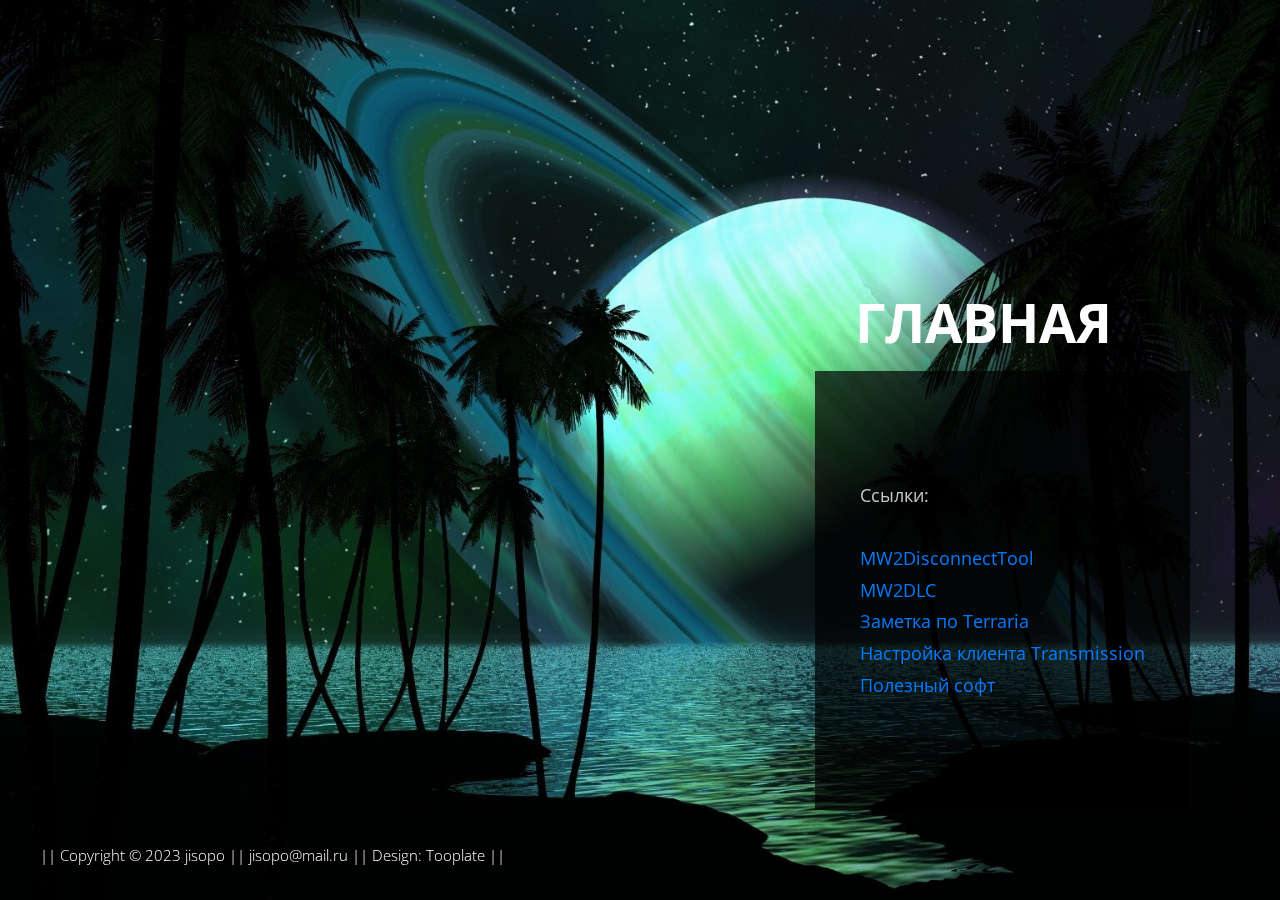
<file: index.html>
<!DOCTYPE html>
<html lang="en">
  <head>
    <meta charset="utf-8" />
    <meta name="viewport" content="width=device-width, initial-scale=1" />

    <title>jisopo.github.io</title>
    <!--
Template 2109 The Card
http://www.tooplate.com/view/2109-the-card
-->
    <!-- load CSS -->
    <link
      rel="stylesheet"
      href="https://fonts.googleapis.com/css?family=Open+Sans:300,400,600"
    />
    <!-- Google web font "Open Sans" -->
    <link rel="stylesheet" href="css/bootstrap.min.css" />
    <!-- https://getbootstrap.com/ -->
    <link rel="stylesheet" href="slick/slick.css" />
    <link rel="stylesheet" href="slick/slick-theme.css" />
    <link rel="stylesheet" href="css/magnific-popup.css" />
    <link rel="stylesheet" href="css/tooplate-style.css" />
    <!-- Templatemo style -->
  </head>

  <body>
    <!-- Loader -->
    <div id="loader-wrapper">
      <div id="loader"></div>
      <div class="loader-section section-left"></div>
      <div class="loader-section section-right"></div>
    </div>

    <div class="tm-main-container">
      <div class="tm-top-container">
        <!-- Menu -->
        <!-- <nav id="tmNav" class="tm-nav">
          <a class="tm-navbar-menu" href="#">Menu</a>
          <ul class="tm-nav-links">
            <li class="tm-nav-item active">
              <a href="#" data-linkid="0" data-align="right" class="tm-nav-link">Intro</a>
            </li>
            <li class="tm-nav-item">
              <a href="#" data-linkid="1" data-align="right" class="tm-nav-link">About</a>
            </li>
            <li class="tm-nav-item">
              <a
                href="#"
                data-linkid="2"
                data-align="middle"
                class="tm-nav-link">Work</a>
            </li>
            <li class="tm-nav-item">
              <a href="#" data-linkid="3" data-align="left" class="tm-nav-link">Contact</a>
            </li>
            <li class="tm-nav-item">
              <a
                rel="nofollow" href="https://fb.com/tooplate"
                class="tm-nav-link external">External</a>
            </li>
          </ul>
        </nav> -->

        <!-- Site header -->
        <header class="tm-site-header-box">
          <!--<h1 class="tm-site-title">The Card</h1>
          <p class="mb-0 tm-site-subtitle">Free HTML Template for you</p>-->
        </header>
      </div>
      <!-- tm-top-container -->

      <div class="container-fluid">
        <div class="row">
          <div class="col-md-12">
            <!-- Site content -->
            <div class="tm-content">
              <!-- Section 0 Introduction -->
              <section class="tm-section tm-section-0">
                <h2 class="tm-section-title mb-3 font-weight-bold">
                  Главная
                </h2>
                <div class="tm-textbox tm-bg-dark">
                  <br><br>
                  Ссылки: <br><br>
                  <a href="https://jisopo.github.io/MW2DisconnectTool">MW2DisconnectTool</a><br>
                  <a href="https://jisopo.github.io/MW2DLC">MW2DLC</a><br>
                  <a href="https://jisopo.github.io/Terraria">Заметка по Terraria</a><br>
                  <a href="https://jisopo.github.io/Transmission">Настройка клиента Transmission</a><br>
                  <a href="https://jisopo.github.io/Redist">Полезный софт</a><br>
                  <br><br>
                </div>
              </section>

              <!-- Section 1 About Me -->
              <section class="tm-section tm-section-1">
                <div class="tm-textbox tm-textbox-2 tm-bg-dark">
                  <h2 class="tm-text-blue mb-4">About Me</h2>
                  <p class="mb-4">
                    You are allowed to modify and use this HTML template for
                    your personal or business websites.
                  </p>
                  <p class="mb-4">
                    You are NOT allowed to re-distribute this template file on
                    your site for any reason. Thank you.
                  </p>
                  <a
                    href="#"
                    id="tm_work_link"
                    data-linkid="2"
                    class="tm-link m-0"
                    >Next</a
                  >
                </div>
              </section>

              <!-- Section 2 Work (Gallery) -->
              <section class="tm-section tm-section-2 mx-auto">
                <div class="grid tm-gallery">
                  <figure class="effect-goliath tm-gallery-item">
                    <img src="img/01.jpg" alt="Image 1" class="" />
                    <figcaption>
                      <h2>
                        Thoughtful
                        <span>Goliath</span>
                      </h2>
                      <p>When Goliath comes out, you should run.</p>
                      <a href="img/01.jpg">View more</a>
                    </figcaption>
                  </figure>
                  <figure class="effect-goliath tm-gallery-item">
                    <img src="img/02.jpg" alt="Pretty Girl" class="" />
                    <figcaption>
                      <h2>
                        Pretty Girl
                        <span>Picture</span>
                      </h2>
                      <p>Vivamus feugiat, neque sed.</p>
                      <a href="img/02.jpg">View more</a>
                    </figcaption>
                  </figure>
                  <figure class="effect-goliath tm-gallery-item">
                    <img src="img/03.jpg" alt="Red Flowers" class="" />
                    <figcaption>
                      <h2>
                        A bunch of
                        <span>Red Flower</span>
                      </h2>
                      <p>Integer pellentesque nisi iaculis sapien.</p>
                      <a href="img/03.jpg">View more</a>
                    </figcaption>
                  </figure>
                  <figure class="effect-goliath tm-gallery-item">
                    <img src="img/04.jpg" alt="Stairs" class="" />
                    <figcaption>
                      <h2>
                        Thoughtful
                        <span>Goliath</span>
                      </h2>
                      <p>When Goliath comes out, you should run.</p>
                      <a href="img/04.jpg">View more</a>
                    </figcaption>
                  </figure>
                  <figure class="effect-goliath tm-gallery-item">
                    <img src="img/05.jpg" alt="Image 5" class="" />
                    <figcaption>
                      <h2>
                        Thoughtful
                        <span>Goliath</span>
                      </h2>
                      <p>When Goliath comes out, you should run.</p>
                      <a href="img/05.jpg">View more</a>
                    </figcaption>
                  </figure>
                  <figure class="effect-goliath tm-gallery-item">
                    <img src="img/06.jpg" alt="Image 6" class="" />
                    <figcaption>
                      <h2>
                        Thoughtful
                        <span>Goliath</span>
                      </h2>
                      <p>When Goliath comes out, you should run.</p>
                      <a href="img/06.jpg">View more</a>
                    </figcaption>
                  </figure>
                  <figure class="effect-goliath tm-gallery-item">
                    <img src="img/07.jpg" alt="Image 7" class="" />
                    <figcaption>
                      <h2>
                        Thoughtful
                        <span>Goliath</span>
                      </h2>
                      <p>When Goliath comes out, you should run.</p>
                      <a href="img/07.jpg">View more</a>
                    </figcaption>
                  </figure>
                  <figure class="effect-goliath tm-gallery-item">
                    <img src="img/08.jpg" alt="Image 8" class="" />
                    <figcaption>
                      <h2>
                        Thoughtful
                        <span>Goliath</span>
                      </h2>
                      <p>When Goliath comes out, you should run.</p>
                      <a href="img/08.jpg">View more</a>
                    </figcaption>
                  </figure>
                  <figure class="effect-goliath tm-gallery-item">
                    <img src="img/09.jpg" alt="Image 9" class="" />
                    <figcaption>
                      <h2>
                        Thoughtful
                        <span>Goliath</span>
                      </h2>
                      <p>When Goliath comes out, you should run.</p>
                      <a href="img/09.jpg">View more</a>
                    </figcaption>
                  </figure>
                  <figure class="effect-goliath tm-gallery-item">
                    <img src="img/10.jpg" alt="Image 10" class="" />
                    <figcaption>
                      <h2>
                        Thoughtful
                        <span>Goliath</span>
                      </h2>
                      <p>When Goliath comes out, you should run.</p>
                      <a href="img/10.jpg">View more</a>
                    </figcaption>
                  </figure>
                  <figure class="effect-goliath tm-gallery-item">
                    <img src="img/11.jpg" alt="Image 11" class="" />
                    <figcaption>
                      <h2>
                        Thoughtful
                        <span>Goliath</span>
                      </h2>
                      <p>When Goliath comes out, you should run.</p>
                      <a href="img/11.jpg">View more</a>
                    </figcaption>
                  </figure>
                  <figure class="effect-goliath tm-gallery-item">
                    <img src="img/12.jpg" alt="Image 12" class="" />
                    <figcaption>
                      <h2>
                        Thoughtful
                        <span>Goliath</span>
                      </h2>
                      <p>When Goliath comes out, you should run.</p>
                      <a href="img/12.jpg">View more</a>
                    </figcaption>
                  </figure>
                </div>
              </section>

              <!-- Section 3 Contact -->
              <section class="tm-section tm-section-3 tm-section-left">
                <form action="" class="tm-contact-form" method="post">
                  <div class="form-group mb-4">
                    <input
                      type="text"
                      id="contact_name"
                      name="contact_name"
                      class="form-control"
                      placeholder="Name"
                      required
                    />
                  </div>
                  <div class="form-group mb-4">
                    <input
                      type="email"
                      id="contact_email"
                      name="contact_email"
                      class="form-control"
                      placeholder="Email"
                      required
                    />
                  </div>
                  <div class="form-group mb-4">
                    <textarea
                      rows="4"
                      id="contact_message"
                      name="contact_message"
                      class="form-control"
                      placeholder="Message"
                      required
                    ></textarea>
                  </div>
                  <div class="form-group mb-0">
                    <button type="submit" class="btn tm-send-btn tm-fl-right">
                      Send
                    </button>
                  </div>
                </form>
              </section>
            </div>
          </div>
        </div>
      </div>

      <div class="tm-bottom-container">
        <!-- Barcode -->
        <!-- <div class="tm-barcode-box">
          <img src="img/bar-code.jpg" alt="Bar code" />
        </div> -->

        <!-- Footer -->
        <footer>
          || Copyright &copy; 2023 jisopo || jisopo@mail.ru || 
                  
        	Design: <a rel="nofollow" href="https://fb.com/tooplate">Tooplate</a> || 
        
        </footer>
      </div>
    </div>

    <script src="js/jquery-1.11.0.min.js"></script>
    <script src="js/background.cycle.js"></script>
    <script src="slick/slick.min.js"></script>
    <script src="js/jquery.magnific-popup.min.js"></script>
    <script>
      let slickInitDone = false;
      let previousImageId = 0,
        currentImageId = 0;
      let pageAlign = "right";
      let bgCycle;
      let links;
      let eachNavLink;

      window.onload = function() {
        $("body").addClass("loaded");
      };

      function navLinkClick(e) {
        if ($(e.target).hasClass("external")) {
          return;
        }

        e.preventDefault();

        if ($(e.target).data("align")) {
          pageAlign = $(e.target).data("align");
        }

        // Change bg image
        previousImageId = currentImageId;
        currentImageId = $(e.target).data("linkid");
        bgCycle.cycleToNextImage(previousImageId, currentImageId);

        // Change menu item highlight
        $(`.tm-nav-item:eq(${previousImageId})`).removeClass("active");
        $(`.tm-nav-item:eq(${currentImageId})`).addClass("active");

        // Change page content
        $(`.tm-section-${previousImageId}`).fadeOut(function(e) {
          $(`.tm-section-${currentImageId}`).fadeIn();
          // Gallery
          if (currentImageId === 2) {
            setupSlider();
          }
        });

        adjustFooter();
      }

      $(document).ready(function() {
        // Set first page
        $(".tm-section").fadeOut(0);
        $(".tm-section-0").fadeIn();

        // Set Background images
        // https://www.jqueryscript.net/slideshow/Simple-jQuery-Background-Image-Slideshow-with-Fade-Transitions-Background-Cycle.html
        bgCycle = $("body").backgroundCycle({
          imageUrls: [
            "img/space-saturn_1920x1080.jpg"
          ],
          fadeSpeed: 2000,
          duration: -1,
          backgroundSize: SCALING_MODE_COVER
        });

        eachNavLink = $(".tm-nav-link");
        links = $(".tm-nav-links");

        // "Menu" open/close
        if (links.hasClass("open")) {
          links.fadeIn(0);
        } else {
          links.fadeOut(0);
        }

        $("#tm_about_link").on("click", navLinkClick);
        $("#tm_work_link").on("click", navLinkClick);

        // Each menu item click
        eachNavLink.on("click", navLinkClick);

        $(".tm-navbar-menu").click(function(e) {
          if (links.hasClass("open")) {
            links.fadeOut();
          } else {
            links.fadeIn();
          }

          links.toggleClass("open");
        });

        // window resize
        $(window).resize(function() {
          // If current page is Gallery page, set it up
          if (currentImageId === 2) {
            setupSlider();
          }

          // Adjust footer
          adjustFooter();
        });

        adjustFooter();
      }); // DOM is ready

      function adjustFooter() {
        const windowHeight = $(window).height();
        const topHeight = $(".tm-top-container").height();
        const middleHeight = $(".tm-content").height();
        let contentHeight = topHeight + middleHeight;

        if (pageAlign === "left") {
          contentHeight += $(".tm-bottom-container").height();
        }

        if (contentHeight > windowHeight) {
          $(".tm-bottom-container").addClass("tm-static");
        } else {
          $(".tm-bottom-container").removeClass("tm-static");
        }
      }

      function setupSlider() {
        let slidesToShow = 4;
        let slidesToScroll = 2;
        let windowWidth = $(window).width();

        if (windowWidth < 480) {
          slidesToShow = 1;
          slidesToScroll = 1;
        } else if (windowWidth < 768) {
          slidesToShow = 2;
          slidesToScroll = 1;
        } else if (windowWidth < 992) {
          slidesToShow = 3;
          slidesToScroll = 2;
        }

        if (slickInitDone) {
          $(".tm-gallery").slick("unslick");
        }

        slickInitDone = true;

        $(".tm-gallery").slick({
          dots: true,
          customPaging: function(slider, i) {
            var thumb = $(slider.$slides[i]).data();
            return `<a>${i + 1}</a>`;
          },
          infinite: true,
          prevArrow: false,
          nextArrow: false,
          slidesToShow: slidesToShow,
          slidesToScroll: slidesToScroll
        });

        // Open big image when a gallery image is clicked.
        $(".slick-list").magnificPopup({
          delegate: "a",
          type: "image",
          gallery: {
            enabled: true
          }
        });
      }
    </script>
  </body>
</html>
</file>
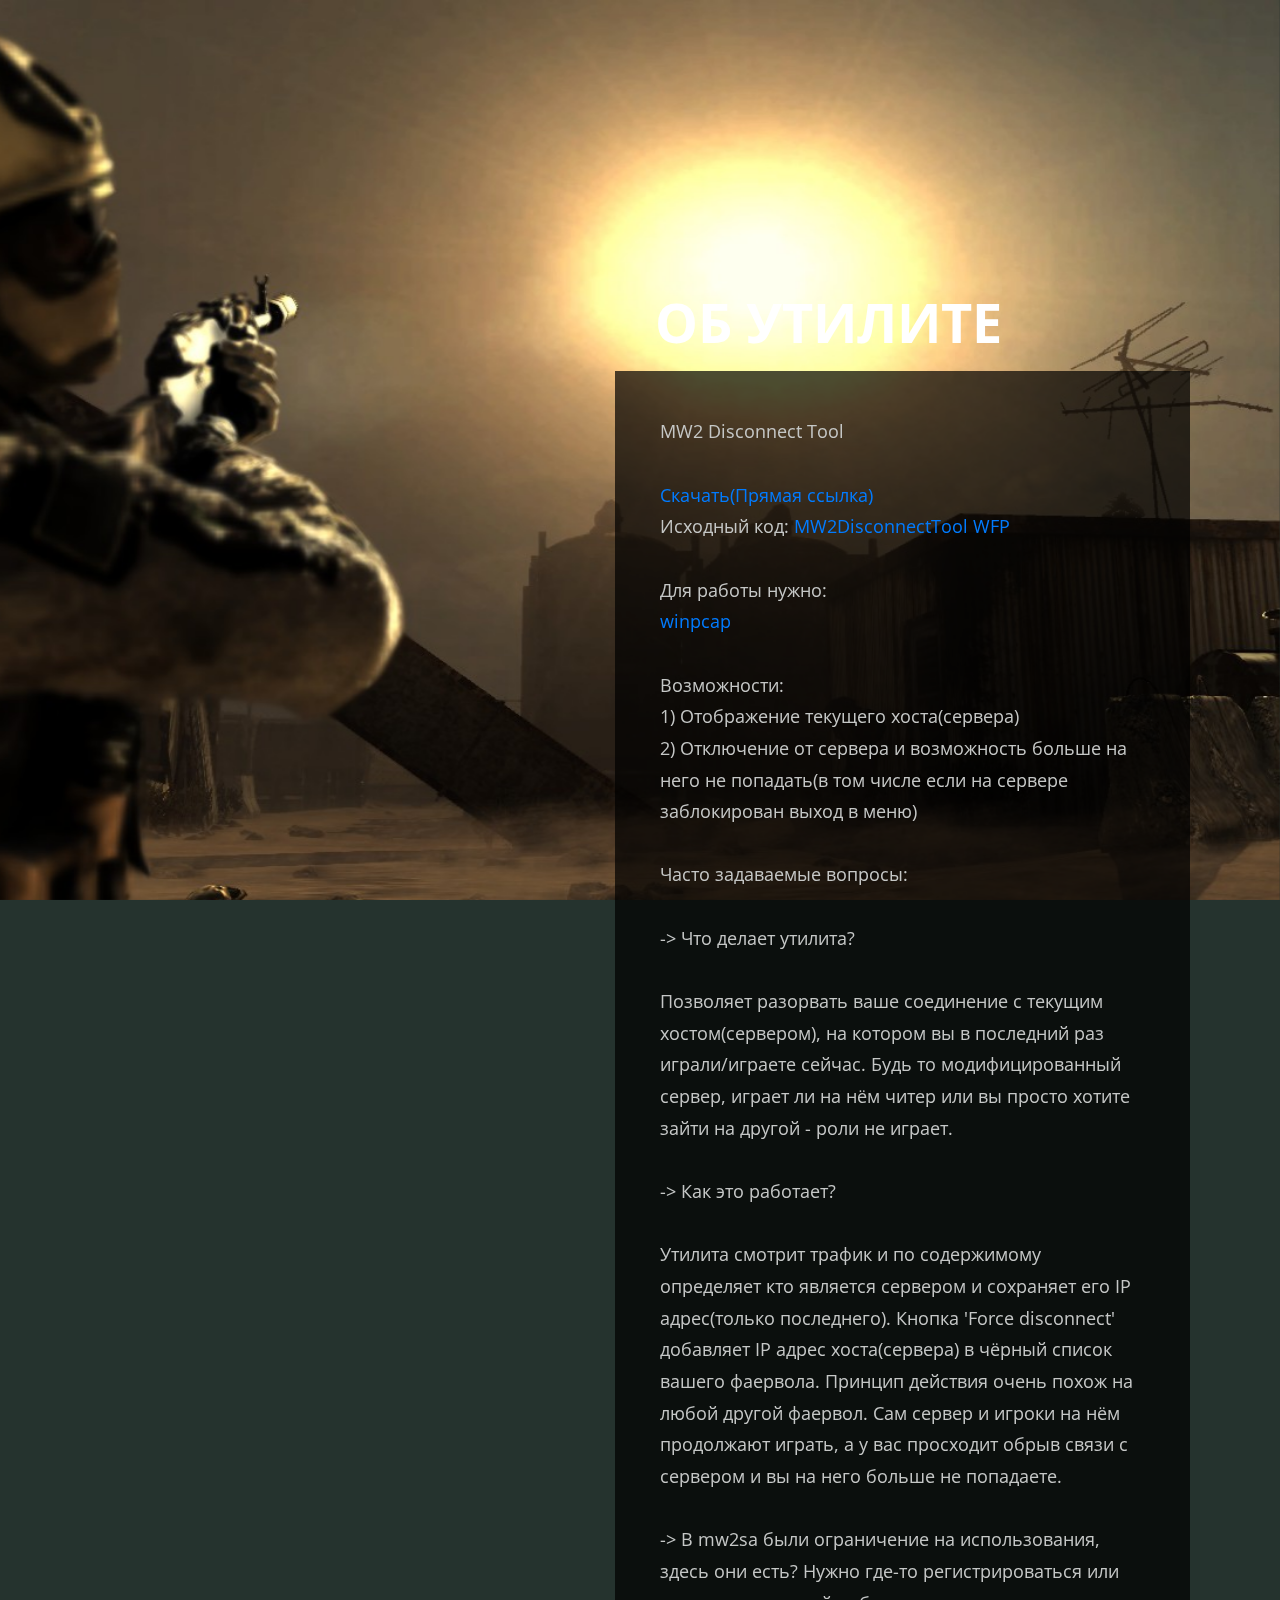
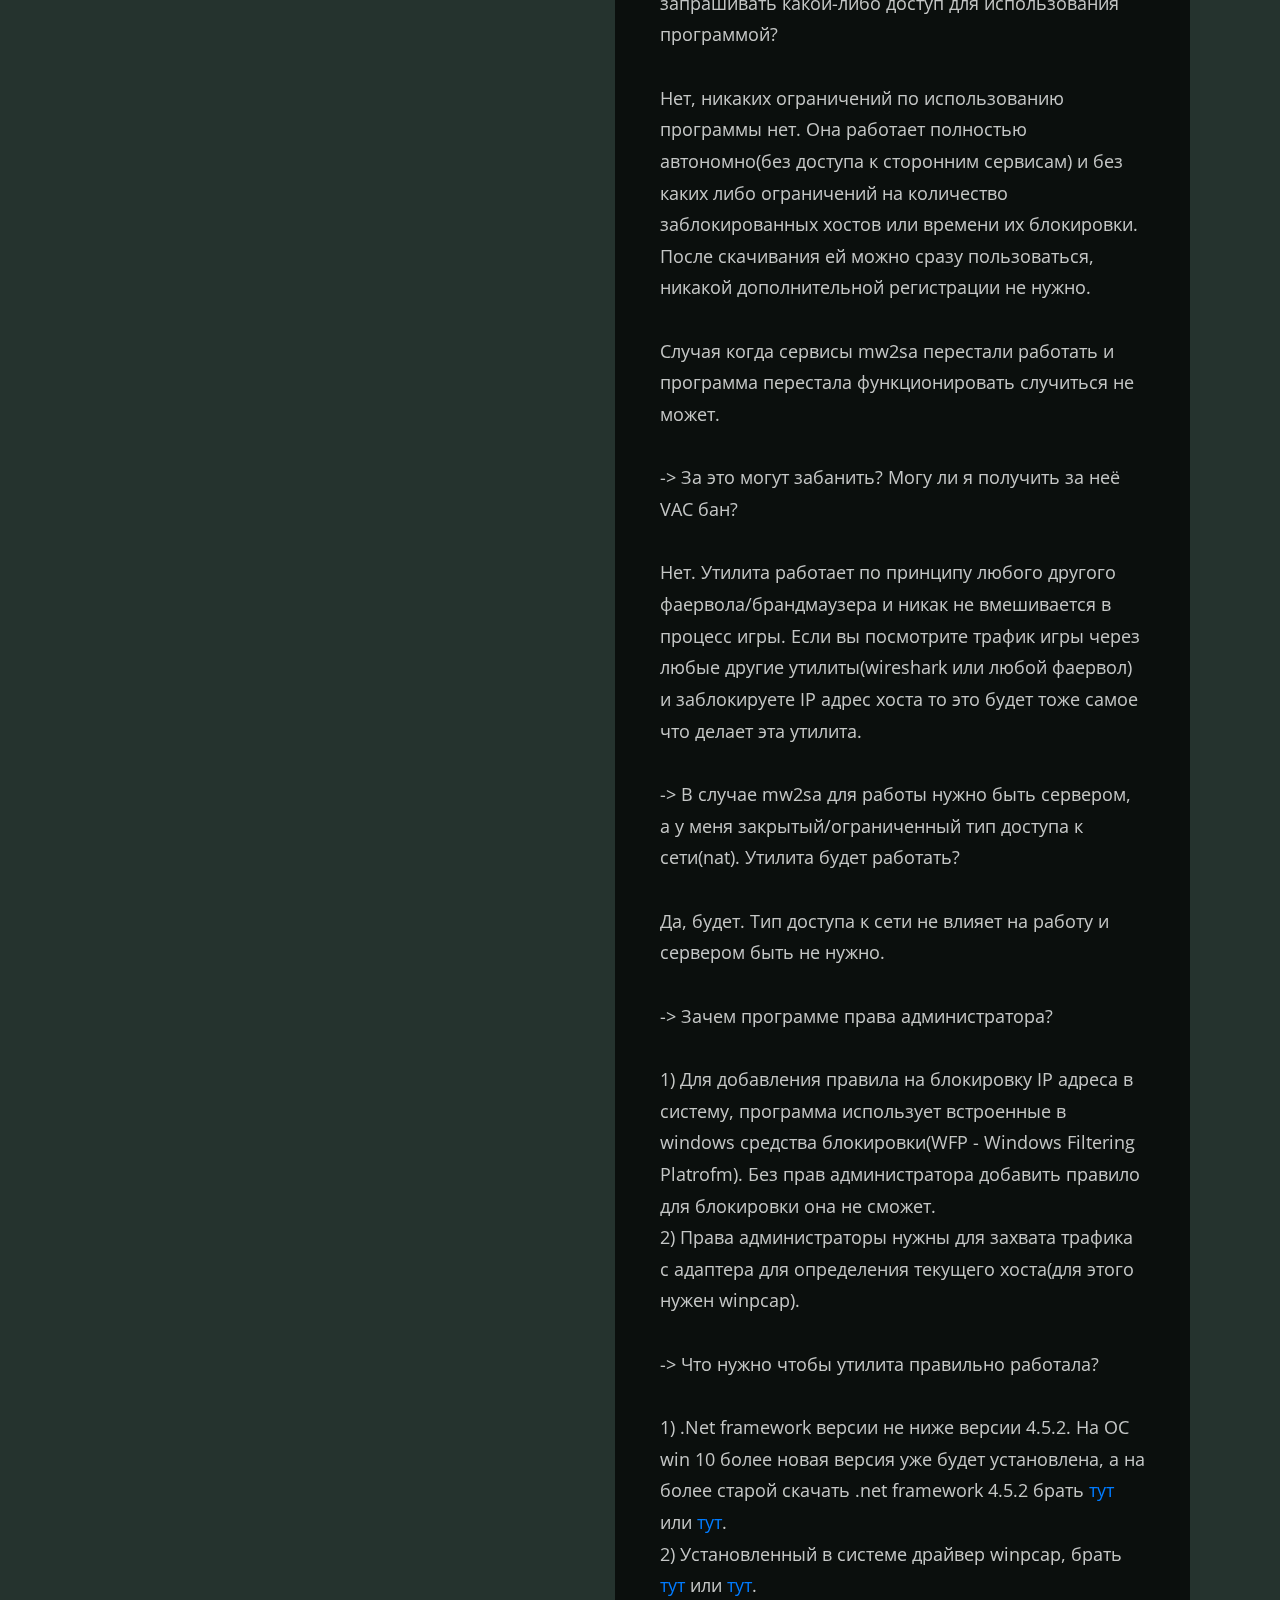
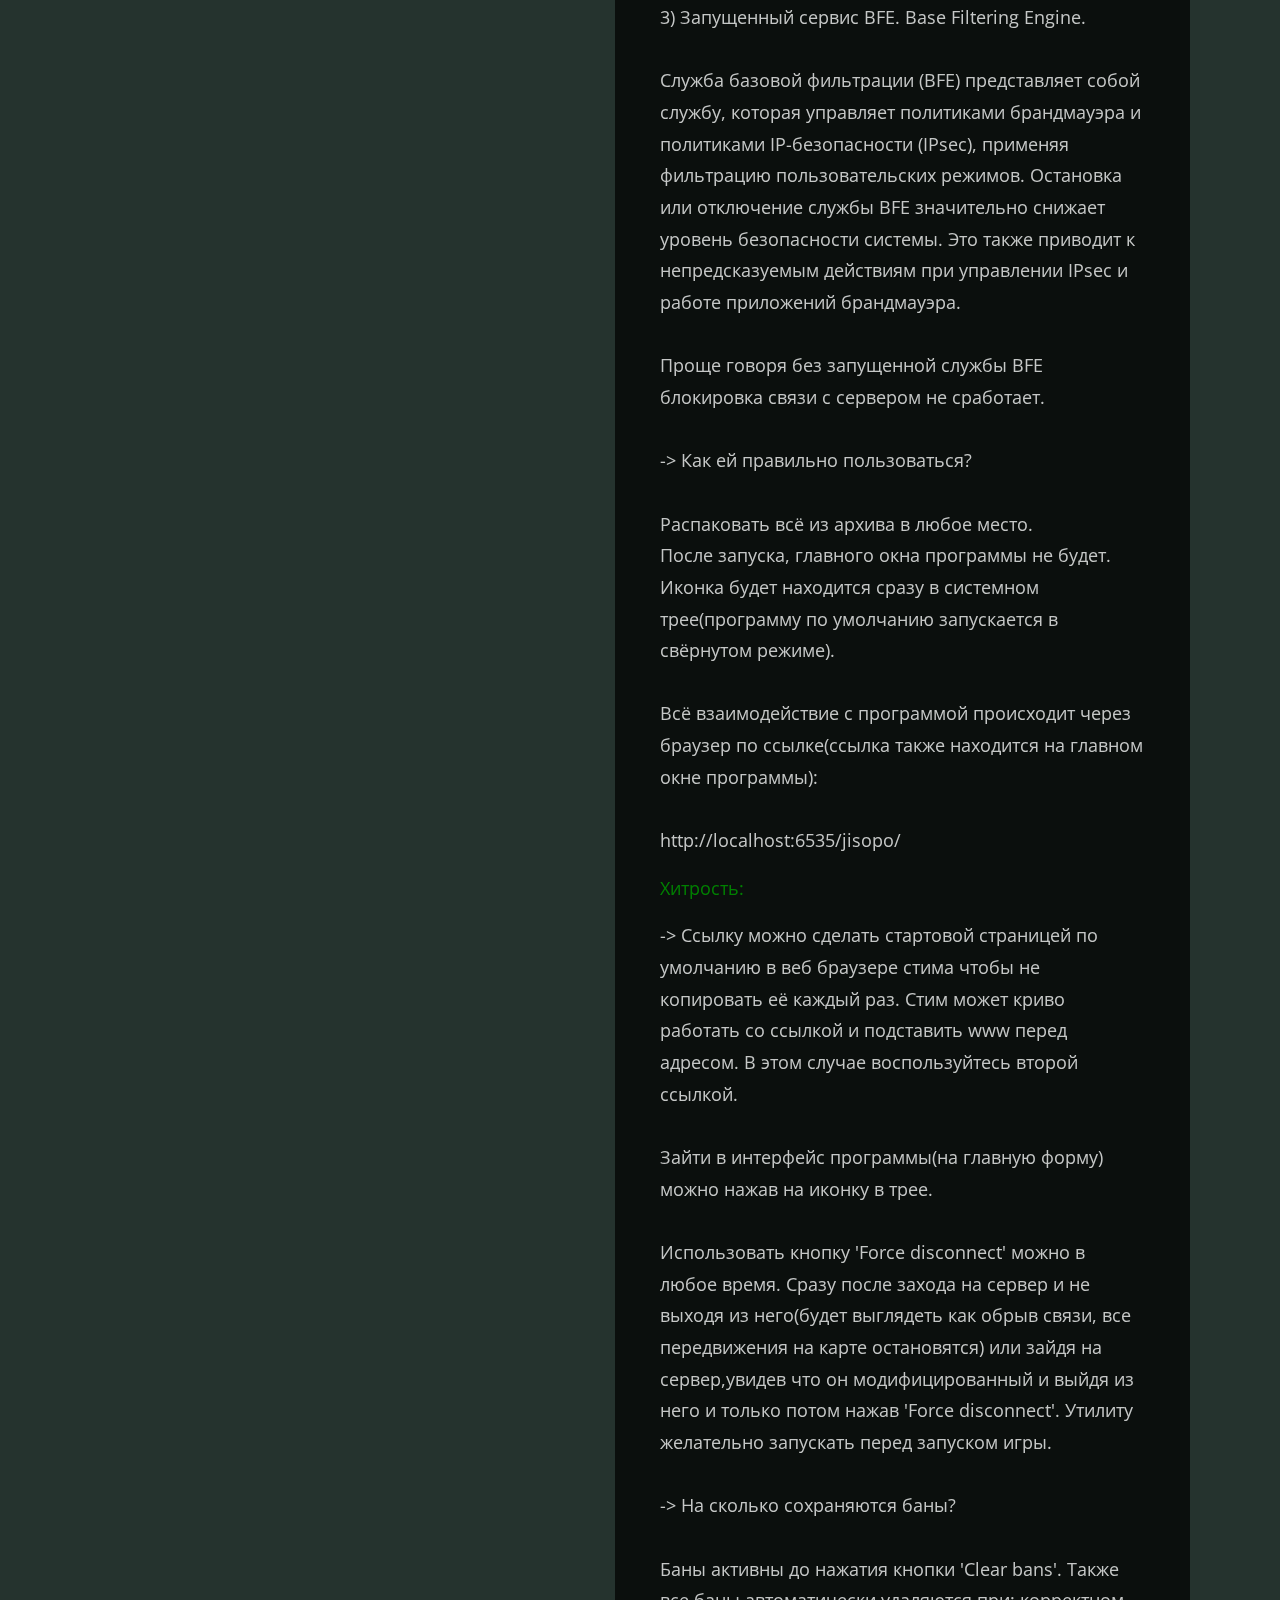
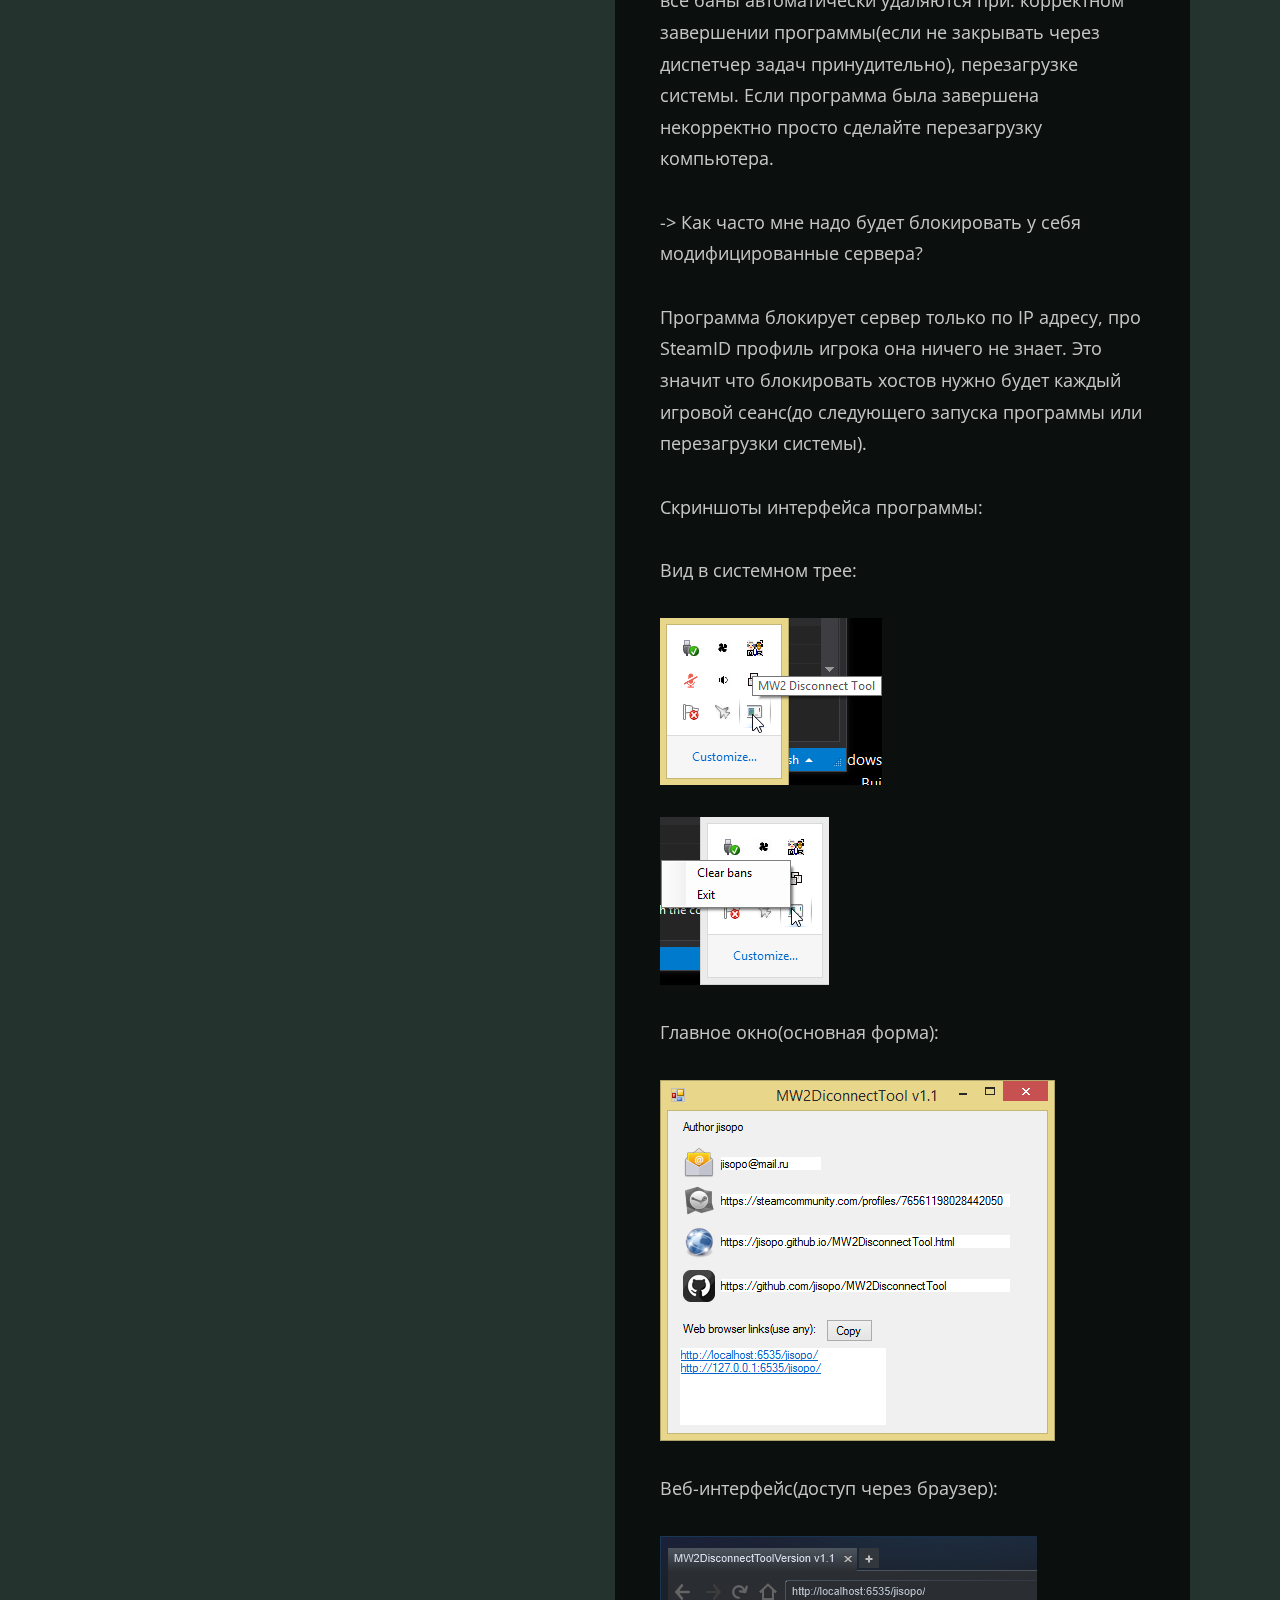
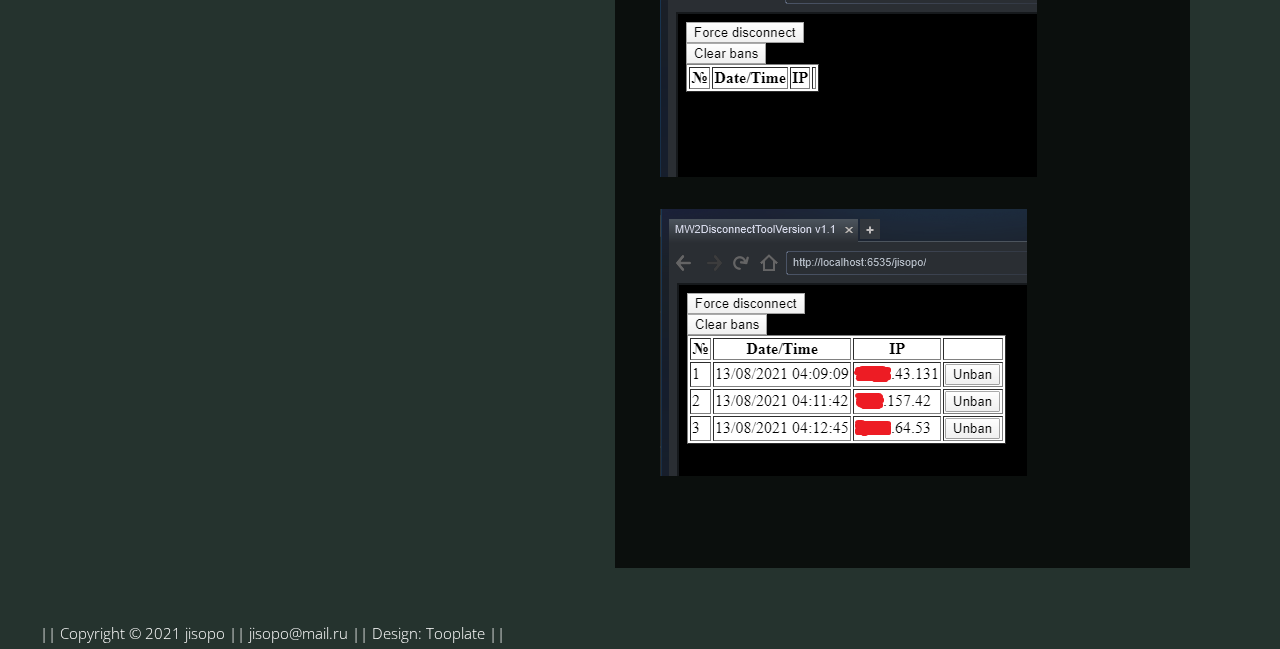
<file: MW2DisconnectTool.html>
<!DOCTYPE html>
<html lang="en">
  <head>
    <meta charset="utf-8" />
    <meta name="viewport" content="width=device-width, initial-scale=1" />

    <title>MW2DisconnectTool about</title>
    <!--
Template 2109 The Card
http://www.tooplate.com/view/2109-the-card
-->
    <!-- load CSS -->
    <link
      rel="stylesheet"
      href="https://fonts.googleapis.com/css?family=Open+Sans:300,400,600"
    />
    <!-- Google web font "Open Sans" -->
    <link rel="stylesheet" href="css/bootstrap.min.css" />
    <!-- https://getbootstrap.com/ -->
    <link rel="stylesheet" href="slick/slick.css" />
    <link rel="stylesheet" href="slick/slick-theme.css" />
    <link rel="stylesheet" href="css/magnific-popup.css" />
    <link rel="stylesheet" href="css/tooplate-style.css" />
    <!-- Templatemo style -->
  </head>

  <body>
    <!-- Loader -->
    <div id="loader-wrapper">
      <div id="loader"></div>
      <div class="loader-section section-left"></div>
      <div class="loader-section section-right"></div>
    </div>

    <div class="tm-main-container">
      <div class="tm-top-container">
        <!-- Menu -->
        <nav id="tmNav" class="tm-nav">
          <!-- <a class="tm-navbar-menu" href="#">Menu</a> -->
          <ul class="tm-nav-links">
            <li class="tm-nav-item active">
              <a href="#" data-linkid="0" data-align="right" class="tm-nav-link">Intro</a>
            </li>
            <li class="tm-nav-item">
              <a href="#" data-linkid="1" data-align="right" class="tm-nav-link">About</a>
            </li>
            <li class="tm-nav-item">
              <a
                href="#"
                data-linkid="2"
                data-align="middle"
                class="tm-nav-link">Work</a>
            </li>
            <li class="tm-nav-item">
              <a href="#" data-linkid="3" data-align="left" class="tm-nav-link">Contact</a>
            </li>
            <li class="tm-nav-item">
              <a
                rel="nofollow" href="https://fb.com/tooplate"
                class="tm-nav-link external">External</a>
            </li>
          </ul>
        </nav>

        <!-- Site header -->
        <header class="tm-site-header-box">
          <!--<h1 class="tm-site-title">The Card</h1>
          <p class="mb-0 tm-site-subtitle">Free HTML Template for you</p>-->
        </header>
      </div>
      <!-- tm-top-container -->

      <div class="container-fluid">
        <div class="row">
          <div class="col-md-12">
            <!-- Site content -->
            <div class="tm-content">
              <!-- Section 0 Introduction -->
              <section class="tm-section tm-section-0">
                <h2 class="tm-section-title mb-3 font-weight-bold">
                Об утилите
                </h2>
                <div class="tm-textbox tm-bg-dark">
                  <p>
                    MW2 Disconnect Tool
                    <br><br>
                    <a href="https://github.com/jisopo/MW2DisconnectTool/releases">Скачать</a><a href="https://github.com/jisopo/MW2DisconnectTool/releases/download/1.11/MW2DisconnectTool_v1.11.zip">(Прямая ссылка)</a>
                    <br>Исходный код: <a href="https://github.com/jisopo/MW2DisconnectTool">MW2DisconnectTool</a> <a href="https://github.com/jisopo/WFP">WFP</a>
                    <br><br>
                    Для работы нужно: 
                    <br>
                    <a href="https://jisopo.github.io/WinPcap_4_1_3.exe">winpcap</a>
                    <br><br>
                    Возможности:
                    <br>
                    1) Отображение текущего хоста(сервера)
                    <br>
                    2) Отключение от сервера и возможность больше на него не попадать(в том числе если на сервере заблокирован выход в меню)
                    <br><br>
                    Часто задаваемые вопросы:
                    <br><br>
                    -> Что делает утилита?
                    <br><br>
                    Позволяет разорвать ваше соединение с текущим хостом(сервером), на котором вы в последний раз играли/играете сейчас. Будь то модифицированный сервер, играет ли на нём читер или вы просто хотите зайти на другой - роли не играет.
                    <br><br>
                    -> Как это работает?
                    <br><br>
                    Утилита смотрит трафик и по содержимому определяет кто является сервером и сохраняет его IP адрес(только последнего). Кнопка 'Force disconnect' добавляет IP адрес хоста(сервера) в чёрный список вашего фаервола. Принцип действия очень похож на любой другой фаервол. Сам сервер и игроки на нём продолжают играть, а у вас просходит обрыв связи с сервером и вы на него больше не попадаете.
                    <br><br>
                    -> В mw2sa были ограничение на использования, здесь они есть? Нужно где-то регистрироваться или запрашивать какой-либо доступ для использования программой?
                    <br><br>
                    Нет, никаких ограничений по использованию программы нет. Она работает полностью автономно(без доступа к сторонним сервисам) и без каких либо ограничений на количество заблокированных хостов или времени их блокировки. После скачивания ей можно сразу пользоваться, никакой дополнительной регистрации не нужно.
                    <br><br>
                    Случая когда сервисы mw2sa перестали работать и программа перестала функционировать случиться не может.
                    <br><br>
                    -> За это могут забанить? Могу ли я получить за неё VAC бан?
                    <br><br>
                    Нет. Утилита работает по принципу любого другого фаервола/брандмаузера и никак не вмешивается в процесс игры. Если вы посмотрите трафик игры через любые другие утилиты(wireshark или любой фаервол) и заблокируете IP адрес хоста то это будет тоже самое что делает эта утилита.
                    <br><br>
                    -> В случае mw2sa для работы нужно быть сервером, а у меня закрытый/ограниченный тип доступа к сети(nat). Утилита будет работать?
                    <br><br>
                    Да, будет. Тип доступа к сети не влияет на работу и сервером быть не нужно.
                    <br><br>
                    -> Зачем программе права администратора?
                    <br><br>
                    1) Для добавления правила на блокировку IP адреса в систему, программа использует встроенные в windows средства блокировки(WFP - Windows Filtering Platrofm). Без прав администратора добавить правило для блокировки она не сможет.
                    <br>
                    2) Права администраторы нужны для захвата трафика с адаптера для определения текущего хоста(для этого нужен winpcap).
                    <br><br>
                    -> Что нужно чтобы утилита правильно работала?
                    <br><br>
                    1) .Net framework версии не ниже версии 4.5.2. На ОС win 10 более новая версия уже будет установлена, а на более старой скачать .net framework 4.5.2 брать <a href="https://www.microsoft.com/en-us/download/details.aspx?id=42642">тут</a> или <a href="https://jisopo.github.io/NDP452-KB2901907-x86-x64-AllOS-ENU.exe">тут</a>.
                    <br>
                    2) Установленный в системе драйвер winpcap, брать <a href="https://www.winpcap.org/install/bin/WinPcap_4_1_3.exe">тут</a> или <a href="https://jisopo.github.io/WinPcap_4_1_3.exe">тут</a>.
                    <br>
                    3) Запущенный сервис BFE. Base Filtering Engine.
                    <br><br>
                    Служба базовой фильтрации (BFE) представляет собой службу, которая управляет политиками брандмауэра и политиками IP-безопасности (IPsec), применяя фильтрацию пользовательских режимов. Остановка или отключение службы BFE значительно снижает уровень безопасности системы. Это также приводит к непредсказуемым действиям при управлении IPsec и работе приложений брандмауэра.
                    <br><br>
                    Проще говоря без запущенной службы BFE блокировка связи с сервером не сработает.
                    <br><br>
                    -> Как ей правильно пользоваться?
                    <br><br>
                    Распаковать всё из архива в любое место.
                    <br>
                    После запуска, главного окна программы не будет. Иконка будет находится сразу в системном трее(программу по умолчанию запускается в свёрнутом режиме).
                    <br><br>
                    Всё взаимодействие с программой происходит через браузер по ссылке(ссылка также находится на главном окне программы):
                    <br><br>
                    http://localhost:6535/jisopo/
                    <br>
                    <p style="color:green;">Хитрость:</p>
                    -> Ссылку можно сделать стартовой страницей по умолчанию в веб браузере стима чтобы не копировать её каждый раз. Стим может криво работать со ссылкой и подставить www перед адресом. В этом случае воспользуйтесь второй ссылкой.
                    <br><br>
                    Зайти в интерфейс программы(на главную форму) можно нажав на иконку в трее. 
                    <br><br>
                    Использовать кнопку 'Force disconnect' можно в любое время. Сразу после захода на сервер и не выходя из него(будет выглядеть как обрыв связи, все передвижения на карте остановятся) или зайдя на сервер,увидев что он модифицированный и выйдя из него и только потом нажав 'Force disconnect'. Утилиту желательно запускать перед запуском игры.
                    <br><br>
                    -> На сколько сохраняются баны?
                    <br><br>
                    Баны активны до нажатия кнопки 'Clear bans'. Также все баны автоматически удаляются при: корректном завершении программы(если не закрывать через диспетчер задач принудительно), перезагрузке системы. Если программа была завершена некорректно просто сделайте перезагрузку компьютера.
                    <br><br>
                    -> Как часто мне надо будет блокировать у себя модифицированные сервера?
                    <br><br>
                    Программа блокирует сервер только по IP адресу, про SteamID профиль игрока она ничего не знает. Это значит что блокировать хостов нужно будет каждый игровой сеанс(до следующего запуска программы или перезагрузки системы).
                    <br><br>
                    Скриншоты интерфейса программы:
                    <br><br>
                    Вид в системном трее:
                    <br><br>
                    <img src="img/soft/1.png"/>
                    <br><br>
                    <img src="img/soft/2.png"/>
                    <br><br>
                    Главное окно(основная форма):
                    <br><br>
                    <img src="img/soft/3.png"/>
                    <br><br>
                    Веб-интерфейс(доступ через браузер):
                    <br><br>
                    <img src="img/soft/4.png"/>
                    <br><br>
                    <img src="img/soft/5.png"/>
                    <br><br>
                  </p>
                  <!-- <p class="mb-0">
                    Please tell your friends about Tooplate for free templates. This is 70% alpha background.
                  </p> -->
                </div>
                <!--<a href="#" id="tm_about_link" data-linkid="1" class="tm-link">Read More</a> -->
              </section>

              <!-- Section 1 About Me -->
              <section class="tm-section tm-section-1">
                <div class="tm-textbox tm-textbox-2 tm-bg-dark">
                  <h2 class="tm-text-blue mb-4">About Me</h2>
                  <p class="mb-4">
                    You are allowed to modify and use this HTML template for
                    your personal or business websites.
                  </p>
                  <p class="mb-4">
                    You are NOT allowed to re-distribute this template file on
                    your site for any reason. Thank you.
                  </p>
                  <a
                    href="#"
                    id="tm_work_link"
                    data-linkid="2"
                    class="tm-link m-0"
                    >Next</a
                  >
                </div>
              </section>

              <!-- Section 2 Work (Gallery) -->
              <section class="tm-section tm-section-2 mx-auto">
                <div class="grid tm-gallery">
                  <figure class="effect-goliath tm-gallery-item">
                    <img src="img/01.jpg" alt="Image 1" class="" />
                    <figcaption>
                      <h2>
                        Thoughtful
                        <span>Goliath</span>
                      </h2>
                      <p>When Goliath comes out, you should run.</p>
                      <a href="img/01.jpg">View more</a>
                    </figcaption>
                  </figure>
                  <figure class="effect-goliath tm-gallery-item">
                    <img src="img/02.jpg" alt="Pretty Girl" class="" />
                    <figcaption>
                      <h2>
                        Pretty Girl
                        <span>Picture</span>
                      </h2>
                      <p>Vivamus feugiat, neque sed.</p>
                      <a href="img/02.jpg">View more</a>
                    </figcaption>
                  </figure>
                  <figure class="effect-goliath tm-gallery-item">
                    <img src="img/03.jpg" alt="Red Flowers" class="" />
                    <figcaption>
                      <h2>
                        A bunch of
                        <span>Red Flower</span>
                      </h2>
                      <p>Integer pellentesque nisi iaculis sapien.</p>
                      <a href="img/03.jpg">View more</a>
                    </figcaption>
                  </figure>
                  <figure class="effect-goliath tm-gallery-item">
                    <img src="img/04.jpg" alt="Stairs" class="" />
                    <figcaption>
                      <h2>
                        Thoughtful
                        <span>Goliath</span>
                      </h2>
                      <p>When Goliath comes out, you should run.</p>
                      <a href="img/04.jpg">View more</a>
                    </figcaption>
                  </figure>
                  <figure class="effect-goliath tm-gallery-item">
                    <img src="img/05.jpg" alt="Image 5" class="" />
                    <figcaption>
                      <h2>
                        Thoughtful
                        <span>Goliath</span>
                      </h2>
                      <p>When Goliath comes out, you should run.</p>
                      <a href="img/05.jpg">View more</a>
                    </figcaption>
                  </figure>
                  <figure class="effect-goliath tm-gallery-item">
                    <img src="img/06.jpg" alt="Image 6" class="" />
                    <figcaption>
                      <h2>
                        Thoughtful
                        <span>Goliath</span>
                      </h2>
                      <p>When Goliath comes out, you should run.</p>
                      <a href="img/06.jpg">View more</a>
                    </figcaption>
                  </figure>
                  <figure class="effect-goliath tm-gallery-item">
                    <img src="img/07.jpg" alt="Image 7" class="" />
                    <figcaption>
                      <h2>
                        Thoughtful
                        <span>Goliath</span>
                      </h2>
                      <p>When Goliath comes out, you should run.</p>
                      <a href="img/07.jpg">View more</a>
                    </figcaption>
                  </figure>
                  <figure class="effect-goliath tm-gallery-item">
                    <img src="img/08.jpg" alt="Image 8" class="" />
                    <figcaption>
                      <h2>
                        Thoughtful
                        <span>Goliath</span>
                      </h2>
                      <p>When Goliath comes out, you should run.</p>
                      <a href="img/08.jpg">View more</a>
                    </figcaption>
                  </figure>
                  <figure class="effect-goliath tm-gallery-item">
                    <img src="img/09.jpg" alt="Image 9" class="" />
                    <figcaption>
                      <h2>
                        Thoughtful
                        <span>Goliath</span>
                      </h2>
                      <p>When Goliath comes out, you should run.</p>
                      <a href="img/09.jpg">View more</a>
                    </figcaption>
                  </figure>
                  <figure class="effect-goliath tm-gallery-item">
                    <img src="img/10.jpg" alt="Image 10" class="" />
                    <figcaption>
                      <h2>
                        Thoughtful
                        <span>Goliath</span>
                      </h2>
                      <p>When Goliath comes out, you should run.</p>
                      <a href="img/10.jpg">View more</a>
                    </figcaption>
                  </figure>
                  <figure class="effect-goliath tm-gallery-item">
                    <img src="img/11.jpg" alt="Image 11" class="" />
                    <figcaption>
                      <h2>
                        Thoughtful
                        <span>Goliath</span>
                      </h2>
                      <p>When Goliath comes out, you should run.</p>
                      <a href="img/11.jpg">View more</a>
                    </figcaption>
                  </figure>
                  <figure class="effect-goliath tm-gallery-item">
                    <img src="img/12.jpg" alt="Image 12" class="" />
                    <figcaption>
                      <h2>
                        Thoughtful
                        <span>Goliath</span>
                      </h2>
                      <p>When Goliath comes out, you should run.</p>
                      <a href="img/12.jpg">View more</a>
                    </figcaption>
                  </figure>
                </div>
              </section>

              <!-- Section 3 Contact -->
              <section class="tm-section tm-section-3 tm-section-left">
                <form action="" class="tm-contact-form" method="post">
                  <div class="form-group mb-4">
                    <input
                      type="text"
                      id="contact_name"
                      name="contact_name"
                      class="form-control"
                      placeholder="Name"
                      required
                    />
                  </div>
                  <div class="form-group mb-4">
                    <input
                      type="email"
                      id="contact_email"
                      name="contact_email"
                      class="form-control"
                      placeholder="Email"
                      required
                    />
                  </div>
                  <div class="form-group mb-4">
                    <textarea
                      rows="4"
                      id="contact_message"
                      name="contact_message"
                      class="form-control"
                      placeholder="Message"
                      required
                    ></textarea>
                  </div>
                  <div class="form-group mb-0">
                    <button type="submit" class="btn tm-send-btn tm-fl-right">
                      Send
                    </button>
                  </div>
                </form>
              </section>
            </div>
          </div>
        </div>
      </div>

      <div class="tm-bottom-container">
        <!-- Barcode -->
        <!--<div class="tm-barcode-box">
          <img src="img/bar-code.jpg" alt="Bar code" />
        </div>-->

        <!-- Footer -->
        <footer>
          || Copyright &copy; 2021 jisopo || jisopo@mail.ru || 
                  
        	Design: <a rel="nofollow" href="https://fb.com/tooplate">Tooplate</a> || 
        
        </footer>
      </div>
    </div>

    <script src="js/jquery-1.11.0.min.js"></script>
    <script src="js/background.cycle.js"></script>
    <script src="slick/slick.min.js"></script>
    <script src="js/jquery.magnific-popup.min.js"></script>
    <script>
      let slickInitDone = false;
      let previousImageId = 0,
        currentImageId = 0;
      let pageAlign = "right";
      let bgCycle;
      let links;
      let eachNavLink;

      window.onload = function() {
        $("body").addClass("loaded");
      };

      function navLinkClick(e) {
        if ($(e.target).hasClass("external")) {
          return;
        }

        e.preventDefault();

        if ($(e.target).data("align")) {
          pageAlign = $(e.target).data("align");
        }

        // Change bg image
        previousImageId = currentImageId;
        currentImageId = $(e.target).data("linkid");
        bgCycle.cycleToNextImage(previousImageId, currentImageId);

        // Change menu item highlight
        $(`.tm-nav-item:eq(${previousImageId})`).removeClass("active");
        $(`.tm-nav-item:eq(${currentImageId})`).addClass("active");

        // Change page content
        $(`.tm-section-${previousImageId}`).fadeOut(function(e) {
          $(`.tm-section-${currentImageId}`).fadeIn();
          // Gallery
          if (currentImageId === 2) {
            setupSlider();
          }
        });

        adjustFooter();
      }

      $(document).ready(function() {
        // Set first page
        $(".tm-section").fadeOut(0);
        $(".tm-section-0").fadeIn();

        // Set Background images
        // https://www.jqueryscript.net/slideshow/Simple-jQuery-Background-Image-Slideshow-with-Fade-Transitions-Background-Cycle.html
        bgCycle = $("body").backgroundCycle({
          imageUrls: [
            //"img/photo-02.jpg",
            "img/mw2-poster.jpg",
            "img/photo-03.jpg",
            "img/photo-04.jpg",
            "img/photo-05.jpg"
          ],
          fadeSpeed: 2000,
          duration: -1,
          backgroundSize: SCALING_MODE_COVER
        });

        eachNavLink = $(".tm-nav-link");
        links = $(".tm-nav-links");

        // "Menu" open/close
        if (links.hasClass("open")) {
          links.fadeIn(0);
        } else {
          links.fadeOut(0);
        }

        $("#tm_about_link").on("click", navLinkClick);
        $("#tm_work_link").on("click", navLinkClick);

        // Each menu item click
        eachNavLink.on("click", navLinkClick);

        $(".tm-navbar-menu").click(function(e) {
          if (links.hasClass("open")) {
            links.fadeOut();
          } else {
            links.fadeIn();
          }

          links.toggleClass("open");
        });

        // window resize
        $(window).resize(function() {
          // If current page is Gallery page, set it up
          if (currentImageId === 2) {
            setupSlider();
          }

          // Adjust footer
          adjustFooter();
        });

        adjustFooter();
      }); // DOM is ready

      function adjustFooter() {
        const windowHeight = $(window).height();
        const topHeight = $(".tm-top-container").height();
        const middleHeight = $(".tm-content").height();
        let contentHeight = topHeight + middleHeight;

        if (pageAlign === "left") {
          contentHeight += $(".tm-bottom-container").height();
        }

        if (contentHeight > windowHeight) {
          $(".tm-bottom-container").addClass("tm-static");
        } else {
          $(".tm-bottom-container").removeClass("tm-static");
        }
      }

      function setupSlider() {
        let slidesToShow = 4;
        let slidesToScroll = 2;
        let windowWidth = $(window).width();

        if (windowWidth < 480) {
          slidesToShow = 1;
          slidesToScroll = 1;
        } else if (windowWidth < 768) {
          slidesToShow = 2;
          slidesToScroll = 1;
        } else if (windowWidth < 992) {
          slidesToShow = 3;
          slidesToScroll = 2;
        }

        if (slickInitDone) {
          $(".tm-gallery").slick("unslick");
        }

        slickInitDone = true;

        $(".tm-gallery").slick({
          dots: true,
          customPaging: function(slider, i) {
            var thumb = $(slider.$slides[i]).data();
            return `<a>${i + 1}</a>`;
          },
          infinite: true,
          prevArrow: false,
          nextArrow: false,
          slidesToShow: slidesToShow,
          slidesToScroll: slidesToScroll
        });

        // Open big image when a gallery image is clicked.
        $(".slick-list").magnificPopup({
          delegate: "a",
          type: "image",
          gallery: {
            enabled: true
          }
        });
      }
    </script>
  </body>
</html>
</file>
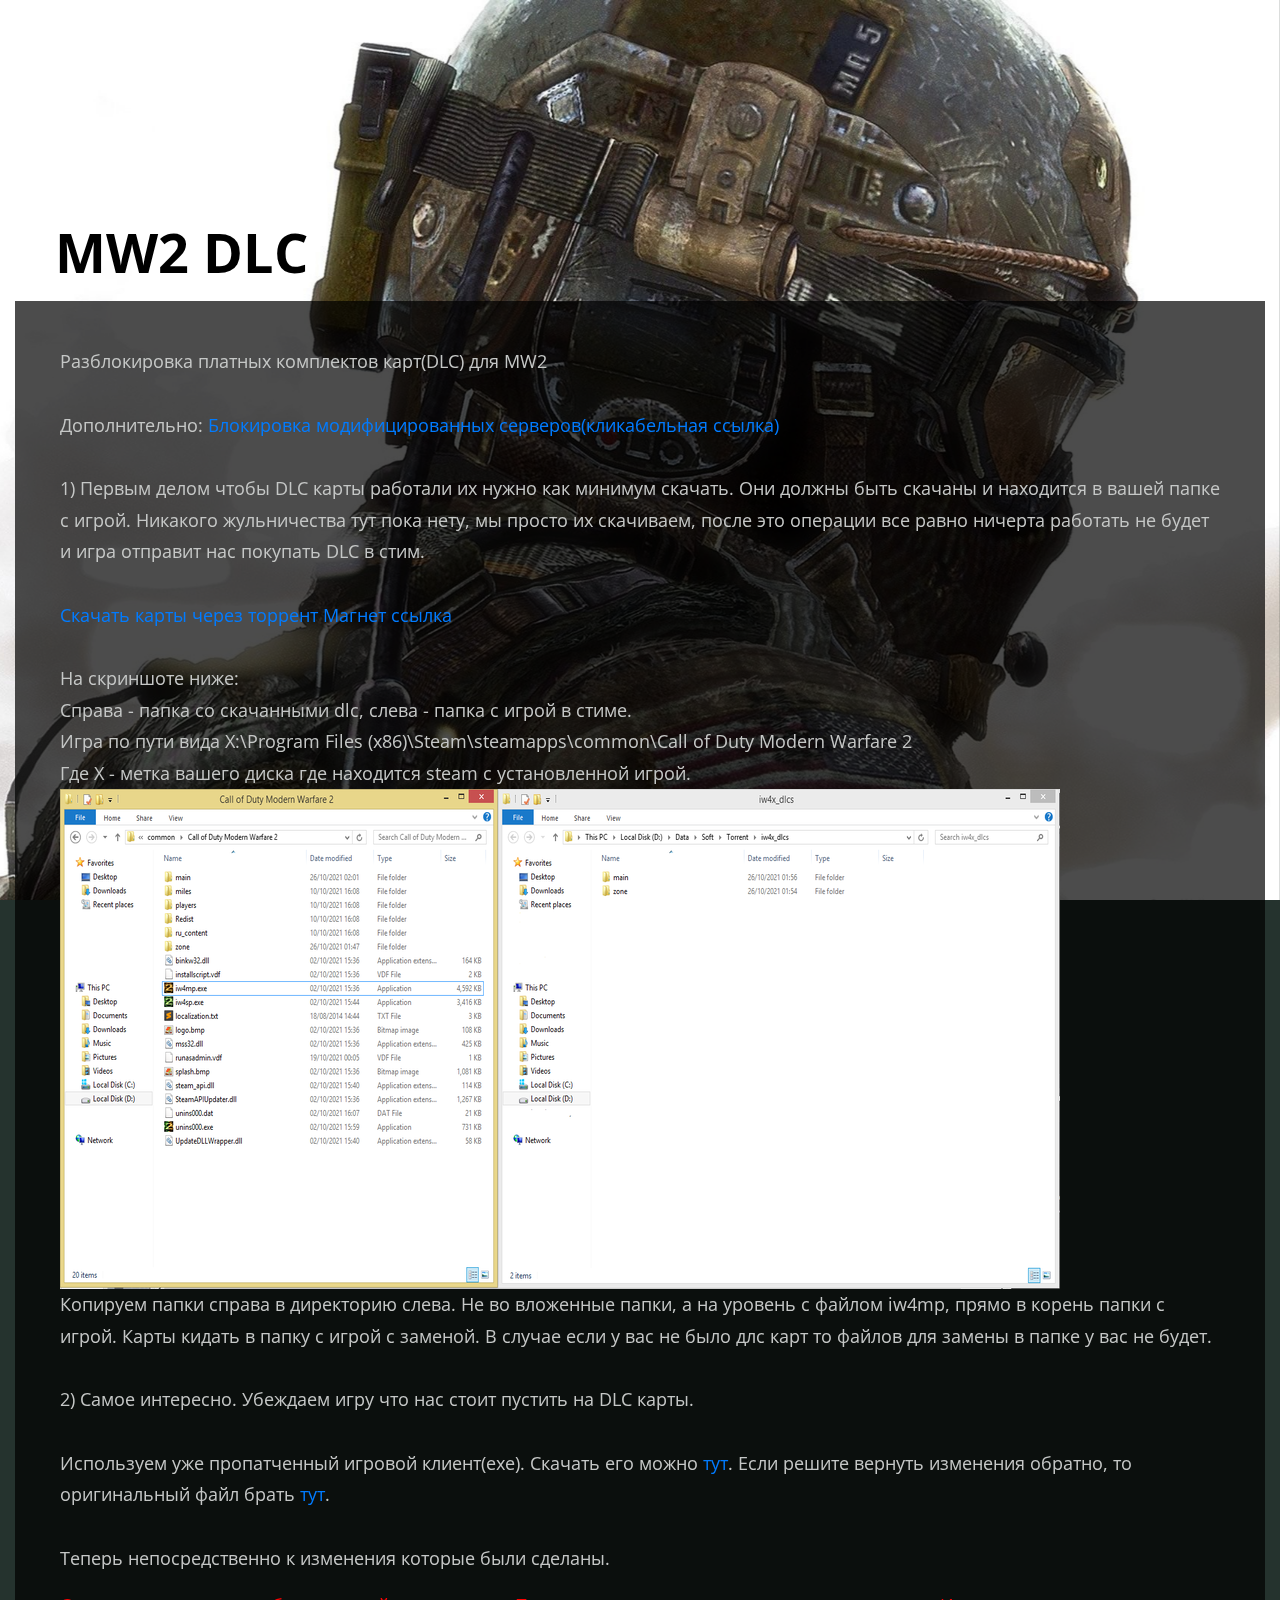
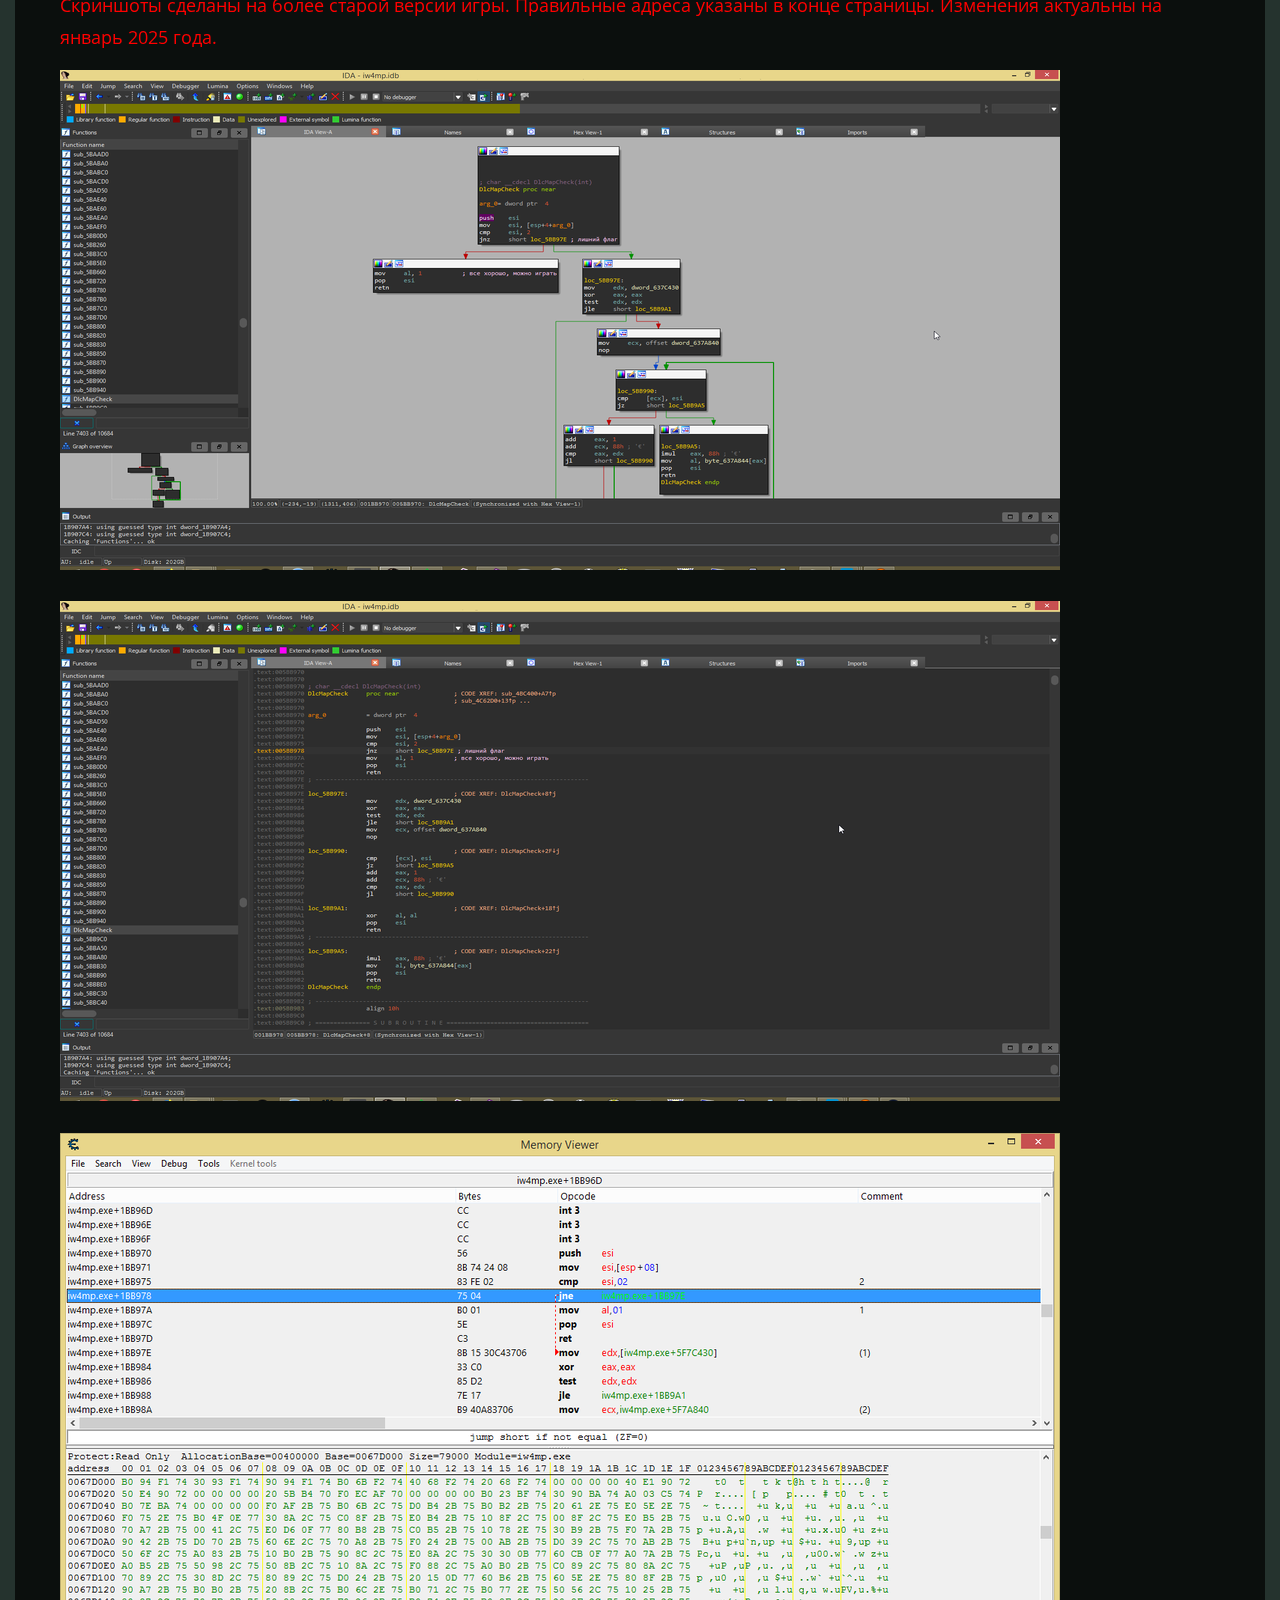
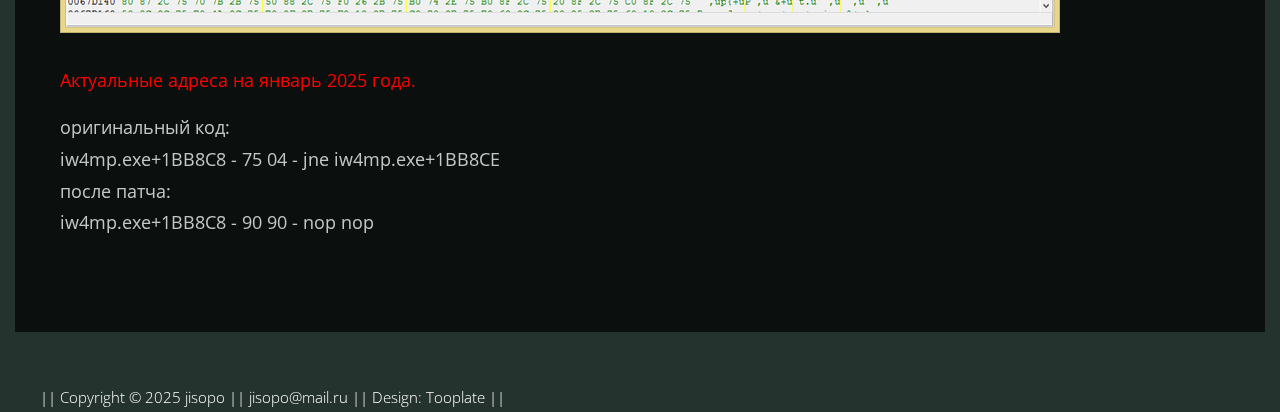
<file: MW2DLC.html>
<!DOCTYPE html>
<html lang="en">
  <head>
    <meta charset="utf-8" />
    <meta name="viewport" content="width=device-width, initial-scale=1" />

    <title>MW2 DLC unlock</title>
    <!--
Template 2109 The Card
http://www.tooplate.com/view/2109-the-card
-->
    <!-- load CSS -->
    <link
      rel="stylesheet"
      href="https://fonts.googleapis.com/css?family=Open+Sans:300,400,600"
    />
    <!-- Google web font "Open Sans" -->
    <link rel="stylesheet" href="css/bootstrap.min.css" />
    <!-- https://getbootstrap.com/ -->
    <link rel="stylesheet" href="slick/slick.css" />
    <link rel="stylesheet" href="slick/slick-theme.css" />
    <link rel="stylesheet" href="css/magnific-popup.css" />
    <link rel="stylesheet" href="css/tooplate-style.css" />
    <!-- Templatemo style -->
  </head>

  <body>
    <!-- Loader -->
    <div id="loader-wrapper">
      <div id="loader"></div>
      <div class="loader-section section-left"></div>
      <div class="loader-section section-right"></div>
    </div>

    <div class="tm-main-container">
      <div class="tm-top-container">
        <!-- Menu -->
        <nav id="tmNav" class="tm-nav">
          <!-- <a class="tm-navbar-menu" href="#">Menu</a> -->
          <ul class="tm-nav-links">
            <li class="tm-nav-item active">
              <a href="#" data-linkid="0" data-align="right" class="tm-nav-link">Intro</a>
            </li>
            <li class="tm-nav-item">
              <a href="#" data-linkid="1" data-align="right" class="tm-nav-link">About</a>
            </li>
            <li class="tm-nav-item">
              <a
                href="#"
                data-linkid="2"
                data-align="middle"
                class="tm-nav-link">Work</a>
            </li>
            <li class="tm-nav-item">
              <a href="#" data-linkid="3" data-align="left" class="tm-nav-link">Contact</a>
            </li>
            <li class="tm-nav-item">
              <a
                rel="nofollow" href="https://fb.com/tooplate"
                class="tm-nav-link external">External</a>
            </li>
          </ul>
        </nav>

        <!-- Site header -->
        <header class="tm-site-header-box">
          <!--<h1 class="tm-site-title">The Card</h1>
          <p class="mb-0 tm-site-subtitle">Free HTML Template for you</p>-->
        </header>
      </div>
      <!-- tm-top-container -->

      <div class="container-fluid">
        <div class="row">
          <div class="col-md-12">
            <!-- Site content -->
            <div class="tm-content">
              <!-- Section 0 Introduction -->
              <section class="tm-section-2">
                <h2 class="tm-section-title mb-3 font-weight-bold">
                <p style="color:black;">MW2 DLC</p>
                </h2>
                <div class="tm-textbox tm-bg-dark">
                  <p>
                    Разблокировка платных комплектов карт(DLC) для MW2
                    <br><br>
                    Дополнительно:
                    <a href="https://jisopo.github.io/MW2DisconnectTool.html">Блокировка модифицированных серверов(кликабельная ссылка)</a>
                    <br><br>
                    1) Первым делом чтобы DLC карты работали их нужно как минимум скачать. Они должны быть скачаны и находится в вашей папке с игрой. Никакого жульничества тут пока нету, мы просто их скачиваем, после это операции все равно ничерта работать не будет и игра отправит нас покупать DLC в стим.<br><br>
                    <a href="https://jisopo.github.io/downloads/iw4x_dlcs.torrent">Скачать карты через торрент</a> <a href="magnet:?xt=urn:btih:37cfa70e188bd6cba7124aeb9e8db676cc13fa5e&dn=iw4x_dlcs&tr=udp%3a%2f%2fexodus.desync.com%3a6969%2fannounce&tr=http%3a%2f%2ftracker.nwps.ws%3a6969%2fannounce">Магнет ссылка</a>
                    <br><br>
                    На скриншоте ниже:
                    <br>
                    Справа - папка со скачанными dlc, слева - папка с игрой в стиме. 
                    <br>Игра по пути вида X:\Program Files (x86)\Steam\steamapps\common\Call of Duty Modern Warfare 2
                    <br>Где Х - метка вашего диска где находится steam с установленной игрой.
                    <br>
                    <a href="img/dlc_install/1.png"><img src="img/dlc_install/1_minimized.png"/></a>
                    <br>
                    Копируем папки справа в директорию слева. Не во вложенные папки, а на уровень с файлом iw4mp, прямо в корень папки с игрой. Карты кидать в папку с игрой с заменой. В случае если у вас не было длс карт то файлов для замены в папке у вас не будет.
                    <br><br>
                    2) Самое интересно. Убеждаем игру что нас стоит пустить на DLC карты.
                    <br><br>
                    Используем уже пропатченный игровой клиент(exe). Скачать его можно <a href="https://jisopo.github.io/patches/patched_game_client/iw4mp.exe">тут</a>. Если решите вернуть изменения обратно, то оригинальный файл брать <a href="https://jisopo.github.io/patches/original_game_client/iw4mp.exe">тут</a>.
                    <br><br>
                    Теперь непосредственно к изменения которые были сделаны.<br><p style="color:red;">Скриншоты сделаны на более старой версии игры. Правильные адреса указаны в конце страницы. Изменения актуальны на январь 2025 года.</p>
                    <a href="img/dlc_install/patches/ida1.png"><img src="img/dlc_install/patches/ida1_minimized.png"/></a>
                    <br><br>
                    <a href="img/dlc_install/patches/ida2.png"><img src="img/dlc_install/patches/ida2_minimized.png"/></a>
                    <br><br>
                    <a href="img/dlc_install/patches/cheat_engine_1.png"><img src="img/dlc_install/patches/cheat_engine_1_minimized.png"/></a>
                    <br><br>
                    <p style="color:red;">Актуальные адреса на январь 2025 года.</p>
                    оригинальный код:
                    <br>iw4mp.exe+1BB8C8 - 75 04                 - jne iw4mp.exe+1BB8CE
                    <br>после патча:
                    <br>iw4mp.exe+1BB8C8 - 90 90                 - nop nop 
                    <br><br>
                  </p>
                  <!-- <p class="mb-0">
                    Please tell your friends about Tooplate for free templates. This is 70% alpha background.
                  </p> -->
                </div>
                <!--<a href="#" id="tm_about_link" data-linkid="1" class="tm-link">Read More</a> -->
              </section>

              <!-- Section 3 Contact -->
              <section class="tm-section tm-section-3 tm-section-left">
                <form action="" class="tm-contact-form" method="post">
                  <div class="form-group mb-4">
                    <input
                      type="text"
                      id="contact_name"
                      name="contact_name"
                      class="form-control"
                      placeholder="Name"
                      required
                    />
                  </div>
                  <div class="form-group mb-4">
                    <input
                      type="email"
                      id="contact_email"
                      name="contact_email"
                      class="form-control"
                      placeholder="Email"
                      required
                    />
                  </div>
                  <div class="form-group mb-4">
                    <textarea
                      rows="4"
                      id="contact_message"
                      name="contact_message"
                      class="form-control"
                      placeholder="Message"
                      required
                    ></textarea>
                  </div>
                  <div class="form-group mb-0">
                    <button type="submit" class="btn tm-send-btn tm-fl-right">
                      Send
                    </button>
                  </div>
                </form>
              </section>
            </div>
          </div>
        </div>
      </div>

      <div class="tm-bottom-container">
        <!-- Barcode -->
        <!--<div class="tm-barcode-box">
          <img src="img/bar-code.jpg" alt="Bar code" />
        </div>-->

        <!-- Footer -->
        <footer>
          || Copyright &copy; 2025 jisopo || jisopo@mail.ru || 
                  
        	Design: <a rel="nofollow" href="https://fb.com/tooplate">Tooplate</a> || 
        
        </footer>
      </div>
    </div>

    <script src="js/jquery-1.11.0.min.js"></script>
    <script src="js/background.cycle.js"></script>
    <script src="slick/slick.min.js"></script>
    <script src="js/jquery.magnific-popup.min.js"></script>
    <script>
      let slickInitDone = false;
      let previousImageId = 0,
        currentImageId = 0;
      let pageAlign = "right";
      let bgCycle;
      let links;
      let eachNavLink;

      window.onload = function() {
        $("body").addClass("loaded");
      };

      function navLinkClick(e) {
        if ($(e.target).hasClass("external")) {
          return;
        }

        e.preventDefault();

        if ($(e.target).data("align")) {
          pageAlign = $(e.target).data("align");
        }

        // Change bg image
        previousImageId = currentImageId;
        currentImageId = $(e.target).data("linkid");
        bgCycle.cycleToNextImage(previousImageId, currentImageId);

        // Change menu item highlight
        $(`.tm-nav-item:eq(${previousImageId})`).removeClass("active");
        $(`.tm-nav-item:eq(${currentImageId})`).addClass("active");

        // Change page content
        $(`.tm-section-${previousImageId}`).fadeOut(function(e) {
          $(`.tm-section-${currentImageId}`).fadeIn();
          // Gallery
          if (currentImageId === 2) {
            setupSlider();
          }
        });

        adjustFooter();
      }

      $(document).ready(function() {
        // Set first page
        $(".tm-section").fadeOut(0);
        $(".tm-section-2").fadeIn();

        // Set Background images
        // https://www.jqueryscript.net/slideshow/Simple-jQuery-Background-Image-Slideshow-with-Fade-Transitions-Background-Cycle.html
        bgCycle = $("body").backgroundCycle({
          imageUrls: [
            //"img/photo-02.jpg",
            "img/mw2-poster-dlc.jpg",
            "img/photo-03.jpg",
            "img/photo-04.jpg",
            "img/photo-05.jpg"
          ],
          fadeSpeed: 2000,
          duration: -1,
          backgroundSize: SCALING_MODE_COVER
        });

        eachNavLink = $(".tm-nav-link");
        links = $(".tm-nav-links");

        // "Menu" open/close
        if (links.hasClass("open")) {
          links.fadeIn(0);
        } else {
          links.fadeOut(0);
        }

        $("#tm_about_link").on("click", navLinkClick);
        $("#tm_work_link").on("click", navLinkClick);

        // Each menu item click
        eachNavLink.on("click", navLinkClick);

        $(".tm-navbar-menu").click(function(e) {
          if (links.hasClass("open")) {
            links.fadeOut();
          } else {
            links.fadeIn();
          }

          links.toggleClass("open");
        });

        // window resize
        $(window).resize(function() {
          // If current page is Gallery page, set it up
          if (currentImageId === 2) {
            setupSlider();
          }

          // Adjust footer
          adjustFooter();
        });

        adjustFooter();
      }); // DOM is ready

      function adjustFooter() {
        const windowHeight = $(window).height();
        const topHeight = $(".tm-top-container").height();
        const middleHeight = $(".tm-content").height();
        let contentHeight = topHeight + middleHeight;

        if (pageAlign === "left") {
          contentHeight += $(".tm-bottom-container").height();
        }

        if (contentHeight > windowHeight) {
          $(".tm-bottom-container").addClass("tm-static");
        } else {
          $(".tm-bottom-container").removeClass("tm-static");
        }
      }

      function setupSlider() {
        let slidesToShow = 4;
        let slidesToScroll = 2;
        let windowWidth = $(window).width();

        if (windowWidth < 480) {
          slidesToShow = 1;
          slidesToScroll = 1;
        } else if (windowWidth < 768) {
          slidesToShow = 2;
          slidesToScroll = 1;
        } else if (windowWidth < 992) {
          slidesToShow = 3;
          slidesToScroll = 2;
        }

        if (slickInitDone) {
          $(".tm-gallery").slick("unslick");
        }

        slickInitDone = true;

        $(".tm-gallery").slick({
          dots: true,
          customPaging: function(slider, i) {
            var thumb = $(slider.$slides[i]).data();
            return `<a>${i + 1}</a>`;
          },
          infinite: true,
          prevArrow: false,
          nextArrow: false,
          slidesToShow: slidesToShow,
          slidesToScroll: slidesToScroll
        });

        // Open big image when a gallery image is clicked.
        $(".slick-list").magnificPopup({
          delegate: "a",
          type: "image",
          gallery: {
            enabled: true
          }
        });
      }
    </script>
  </body>
</html>
</file>
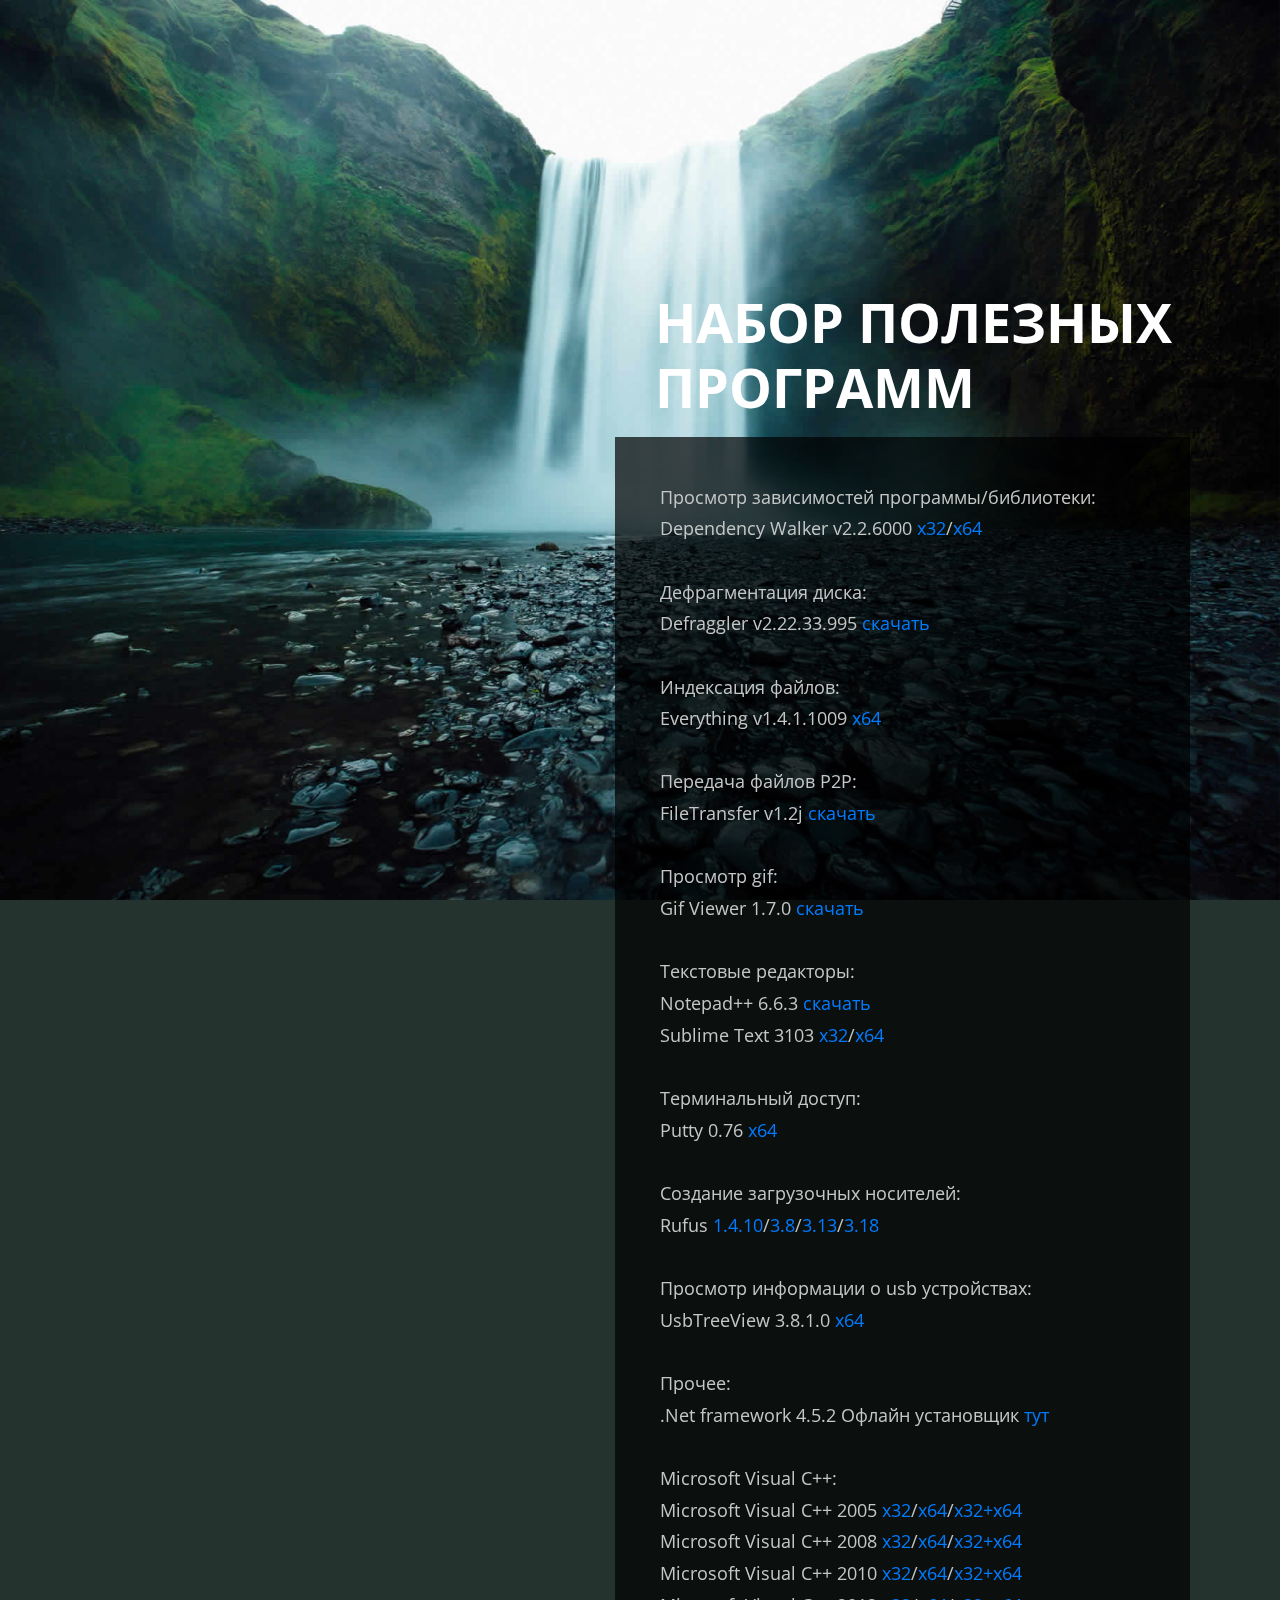
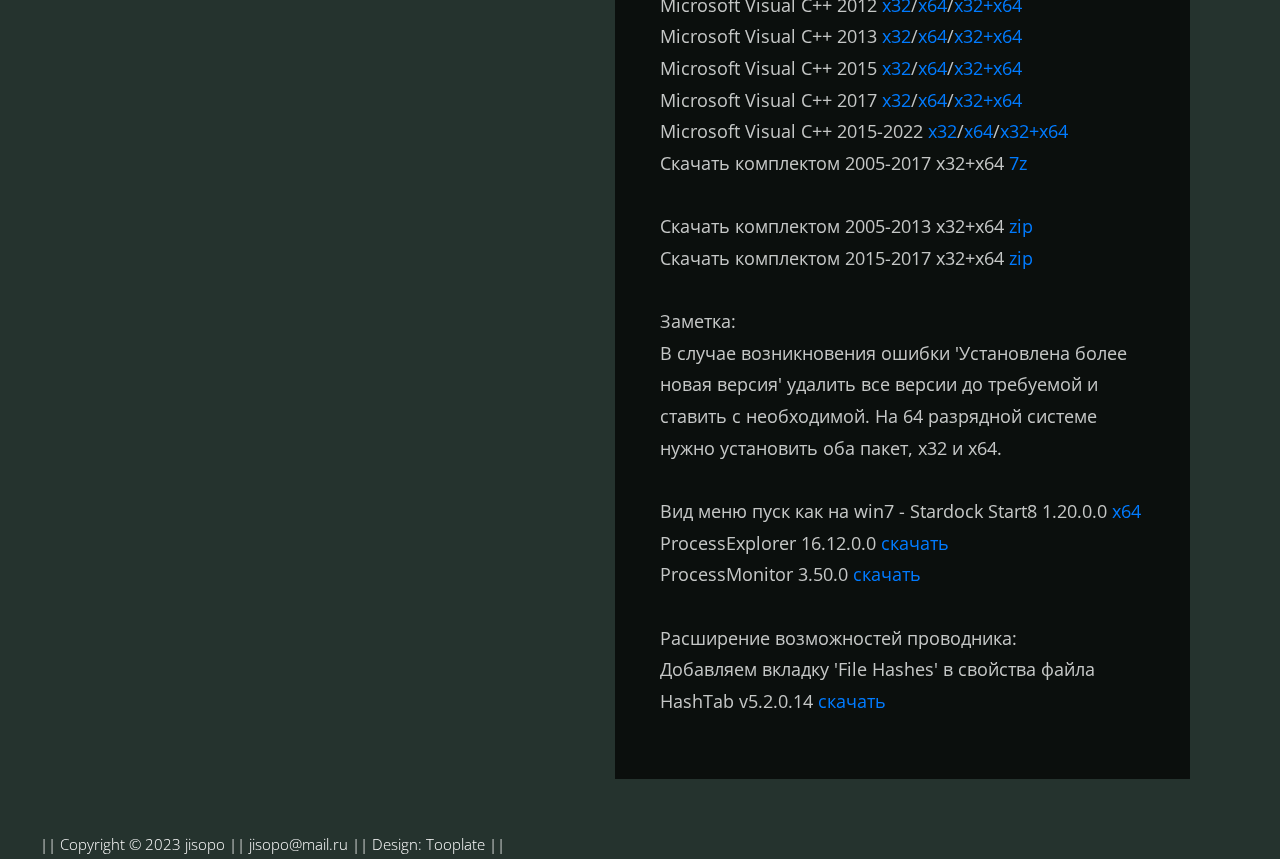
<file: Redist.html>
<!DOCTYPE html>
<html lang="en">
  <head>
    <meta charset="utf-8" />
    <meta name="viewport" content="width=device-width, initial-scale=1" />

    <title>Useful soft</title>
    <!--
Template 2109 The Card
http://www.tooplate.com/view/2109-the-card
-->
    <!-- load CSS -->
    <link
      rel="stylesheet"
      href="https://fonts.googleapis.com/css?family=Open+Sans:300,400,600"
    />
    <!-- Google web font "Open Sans" -->
    <link rel="stylesheet" href="css/bootstrap.min.css" />
    <!-- https://getbootstrap.com/ -->
    <link rel="stylesheet" href="slick/slick.css" />
    <link rel="stylesheet" href="slick/slick-theme.css" />
    <link rel="stylesheet" href="css/magnific-popup.css" />
    <link rel="stylesheet" href="css/tooplate-style.css" />
    <!-- Templatemo style -->
  </head>

  <body>
    <!-- Loader -->
    <div id="loader-wrapper">
      <div id="loader"></div>
      <div class="loader-section section-left"></div>
      <div class="loader-section section-right"></div>
    </div>

    <div class="tm-main-container">
      <div class="tm-top-container">
        <!-- Menu -->
        <nav id="tmNav" class="tm-nav">
          <!-- <a class="tm-navbar-menu" href="#">Menu</a> -->
          <ul class="tm-nav-links">
            <li class="tm-nav-item active">
              <a href="#" data-linkid="0" data-align="right" class="tm-nav-link">Intro</a>
            </li>
            <li class="tm-nav-item">
              <a href="#" data-linkid="1" data-align="right" class="tm-nav-link">About</a>
            </li>
            <li class="tm-nav-item">
              <a
                href="#"
                data-linkid="2"
                data-align="middle"
                class="tm-nav-link">Work</a>
            </li>
            <li class="tm-nav-item">
              <a href="#" data-linkid="3" data-align="left" class="tm-nav-link">Contact</a>
            </li>
            <li class="tm-nav-item">
              <a
                rel="nofollow" href="https://fb.com/tooplate"
                class="tm-nav-link external">External</a>
            </li>
          </ul>
        </nav>

        <!-- Site header -->
        <header class="tm-site-header-box">
          <!--<h1 class="tm-site-title">The Card</h1>
          <p class="mb-0 tm-site-subtitle">Free HTML Template for you</p>-->
        </header>
      </div>
      <!-- tm-top-container -->

      <div class="container-fluid">
        <div class="row">
          <div class="col-md-12">
            <!-- Site content -->
            <div class="tm-content">
              <!-- Section 0 Introduction -->
              <section class="tm-section tm-section-0">
                <h2 class="tm-section-title mb-3 font-weight-bold">
                Набор полезных программ
                </h2>
                <div class="tm-textbox tm-bg-dark">
                  <p>
                    Просмотр зависимостей программы/библиотеки:<br>
                    Dependency Walker v2.2.6000 <a href="https://jisopo.github.io/redist/depWalker/depends_x86.exe">x32</a>/<a href="https://jisopo.github.io/redist/depWalker/depends_x64.exe">x64</a>
                    <br><br>
                    Дефрагментация диска:<br>
                    Defraggler v2.22.33.995 <a href="https://jisopo.github.io/redist/dfsetup222.exe">скачать</a><br>
                    <br>
                    <!-- 
                         Захват экрана
                         Hyper snap HyperSnap-7.29.04
                     -->
                    Индексация файлов:<br>
                    Everything v1.4.1.1009 <a href="https://jisopo.github.io/redist/Everything-1.4.1.1009.x64.zip">x64</a><br>
                    <br>
                    <!-- 
                         HEX редактор
                         HxDSetup
                    -->
                    Передача файлов P2P:<br>
                    FileTransfer v1.2j <a href="https://jisopo.github.io/redist/FileTransfer.exe">скачать</a><br>
                    <br>
                    Просмотр gif:<br>
                    Gif Viewer 1.7.0 <a href="https://jisopo.github.io/redist/gifviewer_1.7.0_setup.exe">скачать</a><br>
                    <br>
                    Текстовые редакторы:<br>
                    Notepad++ 6.6.3 <a href="https://jisopo.github.io/redist/npp.6.6.3.Installer.exe">скачать</a><br>
                    Sublime Text 3103 <a href="https://jisopo.github.io/redist/sublime_text/Sublime Text Build 3103 Setup.exe">x32</a>/<a href="https://jisopo.github.io/redist/sublime_text/Sublime Text Build 3103 x64 Setup.exe">x64</a><br>
                    <br>
                    Терминальный доступ:<br>
                    Putty 0.76 <a href="https://jisopo.github.io/redist/putty-64bit-0.76-installer.msi">x64</a><br>
                    <br>
                    Создание загрузочных носителей:<br>
                    Rufus <a href="https://jisopo.github.io/redist/rufus-1.4.10.exe">1.4.10</a>/<a href="https://jisopo.github.io/redist/rufus-3.8.exe">3.8</a>/<a href="https://jisopo.github.io/redist/rufus-3.13.exe">3.13</a>/<a href="https://jisopo.github.io/redist/rufus-3.18.exe">3.18</a><br>
                    <br>
                    Просмотр информации о usb устройствах:<br>
                    UsbTreeView 3.8.1.0 <a href="https://jisopo.github.io/redist/UsbTreeView_x64.zip">x64</a><br>
                    <br>
                    Прочее:<br>

                    .Net framework 4.5.2 Офлайн установщик <a href="https://jisopo.github.io/redist/NDP452-KB2901907-x86-x64-AllOS-ENU.exe">тут</a><br><br>

                    Microsoft Visual C++:<br>
                    Microsoft Visual C++ 2005 <a href="https://jisopo.github.io/redist/VC Redist/VC 2005/vcredist_x86.exe">x32</a>/<a href="https://jisopo.github.io/redist/VC Redist/VC 2005/vcredist_x64.exe">x64</a>/<a href="https://jisopo.github.io/redist/VC Redist/VC 2005.zip">x32+x64</a><br>
                    Microsoft Visual C++ 2008 <a href="https://jisopo.github.io/redist/VC Redist/VC 2008/vcredist_x86.exe">x32</a>/<a href="https://jisopo.github.io/redist/VC Redist/VC 2008/vcredist_x64.exe">x64</a>/<a href="https://jisopo.github.io/redist/VC Redist/VC 2008.zip">x32+x64</a><br>
                    Microsoft Visual C++ 2010 <a href="https://jisopo.github.io/redist/VC Redist/VC 2010/vcredist_x86.exe">x32</a>/<a href="https://jisopo.github.io/redist/VC Redist/VC 2010/vcredist_x64.exe">x64</a>/<a href="https://jisopo.github.io/redist/VC Redist/VC 2010.zip">x32+x64</a><br>
                    Microsoft Visual C++ 2012 <a href="https://jisopo.github.io/redist/VC Redist/VC 2012/vcredist_x86.exe">x32</a>/<a href="https://jisopo.github.io/redist/VC Redist/VC 2012/vcredist_x64.exe">x64</a>/<a href="https://jisopo.github.io/redist/VC Redist/VC 2012.zip">x32+x64</a><br>
                    Microsoft Visual C++ 2013 <a href="https://jisopo.github.io/redist/VC Redist/VC 2013/vcredist_x86.exe">x32</a>/<a href="https://jisopo.github.io/redist/VC Redist/VC 2013/vcredist_x64.exe">x64</a>/<a href="https://jisopo.github.io/redist/VC Redist/VC 2013.zip">x32+x64</a><br>
                    Microsoft Visual C++ 2015 <a href="https://jisopo.github.io/redist/VC Redist/VC 2015/vc_redist.x86.exe">x32</a>/<a href="https://jisopo.github.io/redist/VC Redist/VC 2015/vc_redist.x64.exe">x64</a>/<a href="https://jisopo.github.io/redist/VC Redist/VC 2015.zip">x32+x64</a><br>
                    Microsoft Visual C++ 2017 <a href="https://jisopo.github.io/redist/VC Redist/VC 2017/VC_redist.x86.exe">x32</a>/<a href="https://jisopo.github.io/redist/VC Redist/VC 2017/VC_redist.x64.exe">x64</a>/<a href="https://jisopo.github.io/redist/VC Redist/VC 2017.zip">x32+x64</a><br>
                    Microsoft Visual C++ 2015-2022 <a href="https://jisopo.github.io/redist/VC Redist/VC 2015-2022/VC_Redist.x86.exe">x32</a>/<a href="https://jisopo.github.io/redist/VC Redist/VC 2015-2022/VC_Redist.x64.exe">x64</a>/<a href="https://jisopo.github.io/redist/VC Redist/VC 2015-2022.zip">x32+x64</a><br>
                    Скачать комплектом 2005-2017 x32+x64 <a href="https://jisopo.github.io/redist/VC Redist.7z">7z</a><br><br>
                    Скачать комплектом 2005-2013 x32+x64 <a href="https://jisopo.github.io/redist/VC Redist 2005-2013.zip">zip</a><br>
                    Скачать комплектом 2015-2017 x32+x64 <a href="https://jisopo.github.io/redist/VC Redist 2015-2017.zip">zip</a><br><br>
                    Заметка:<br>
                    В случае возникновения ошибки 'Установлена более новая версия' удалить все версии до требуемой и ставить с необходимой. На 64 разрядной системе нужно установить оба пакет, x32 и x64.
                    <br><br>
                    Вид меню пуск как на win7 - Stardock Start8 1.20.0.0 <a href="https://jisopo.github.io/redist/Start8-setup-painter.exe">x64</a><br>
                    ProcessExplorer 16.12.0.0 <a href="https://jisopo.github.io/redist/ProcessExplorer_16.12.0.0.zip">скачать</a><br>
                    ProcessMonitor 3.50.0 <a href="https://jisopo.github.io/redist/ProcessMonitor_3.50.0.zip">скачать</a><br>
                    <br>
                    Расширение возможностей проводника:<br>
                    Добавляем вкладку 'File Hashes' в свойства файла<br>
                    HashTab v5.2.0.14 <a href="https://jisopo.github.io/redist/HashTab v5.2.0.14 Setup.exe">скачать</a><br>

                  </p>
                  <!-- <p class="mb-0">
                    Please tell your friends about Tooplate for free templates. This is 70% alpha background.
                  </p> -->
                </div>
                <!--<a href="#" id="tm_about_link" data-linkid="1" class="tm-link">Read More</a> -->
              </section>

              <!-- Section 1 About Me -->
              <section class="tm-section tm-section-1">
                <div class="tm-textbox tm-textbox-2 tm-bg-dark">
                  <h2 class="tm-text-blue mb-4">About Me</h2>
                  <p class="mb-4">
                    You are allowed to modify and use this HTML template for
                    your personal or business websites.
                  </p>
                  <p class="mb-4">
                    You are NOT allowed to re-distribute this template file on
                    your site for any reason. Thank you.
                  </p>
                  <a
                    href="#"
                    id="tm_work_link"
                    data-linkid="2"
                    class="tm-link m-0"
                    >Next</a
                  >
                </div>
              </section>

              <!-- Section 2 Work (Gallery) -->
              <section class="tm-section tm-section-2 mx-auto">
                <div class="grid tm-gallery">
                  <figure class="effect-goliath tm-gallery-item">
                    <img src="img/01.jpg" alt="Image 1" class="" />
                    <figcaption>
                      <h2>
                        Thoughtful
                        <span>Goliath</span>
                      </h2>
                      <p>When Goliath comes out, you should run.</p>
                      <a href="img/01.jpg">View more</a>
                    </figcaption>
                  </figure>
                  <figure class="effect-goliath tm-gallery-item">
                    <img src="img/02.jpg" alt="Pretty Girl" class="" />
                    <figcaption>
                      <h2>
                        Pretty Girl
                        <span>Picture</span>
                      </h2>
                      <p>Vivamus feugiat, neque sed.</p>
                      <a href="img/02.jpg">View more</a>
                    </figcaption>
                  </figure>
                  <figure class="effect-goliath tm-gallery-item">
                    <img src="img/03.jpg" alt="Red Flowers" class="" />
                    <figcaption>
                      <h2>
                        A bunch of
                        <span>Red Flower</span>
                      </h2>
                      <p>Integer pellentesque nisi iaculis sapien.</p>
                      <a href="img/03.jpg">View more</a>
                    </figcaption>
                  </figure>
                  <figure class="effect-goliath tm-gallery-item">
                    <img src="img/04.jpg" alt="Stairs" class="" />
                    <figcaption>
                      <h2>
                        Thoughtful
                        <span>Goliath</span>
                      </h2>
                      <p>When Goliath comes out, you should run.</p>
                      <a href="img/04.jpg">View more</a>
                    </figcaption>
                  </figure>
                  <figure class="effect-goliath tm-gallery-item">
                    <img src="img/05.jpg" alt="Image 5" class="" />
                    <figcaption>
                      <h2>
                        Thoughtful
                        <span>Goliath</span>
                      </h2>
                      <p>When Goliath comes out, you should run.</p>
                      <a href="img/05.jpg">View more</a>
                    </figcaption>
                  </figure>
                  <figure class="effect-goliath tm-gallery-item">
                    <img src="img/06.jpg" alt="Image 6" class="" />
                    <figcaption>
                      <h2>
                        Thoughtful
                        <span>Goliath</span>
                      </h2>
                      <p>When Goliath comes out, you should run.</p>
                      <a href="img/06.jpg">View more</a>
                    </figcaption>
                  </figure>
                  <figure class="effect-goliath tm-gallery-item">
                    <img src="img/07.jpg" alt="Image 7" class="" />
                    <figcaption>
                      <h2>
                        Thoughtful
                        <span>Goliath</span>
                      </h2>
                      <p>When Goliath comes out, you should run.</p>
                      <a href="img/07.jpg">View more</a>
                    </figcaption>
                  </figure>
                  <figure class="effect-goliath tm-gallery-item">
                    <img src="img/08.jpg" alt="Image 8" class="" />
                    <figcaption>
                      <h2>
                        Thoughtful
                        <span>Goliath</span>
                      </h2>
                      <p>When Goliath comes out, you should run.</p>
                      <a href="img/08.jpg">View more</a>
                    </figcaption>
                  </figure>
                  <figure class="effect-goliath tm-gallery-item">
                    <img src="img/09.jpg" alt="Image 9" class="" />
                    <figcaption>
                      <h2>
                        Thoughtful
                        <span>Goliath</span>
                      </h2>
                      <p>When Goliath comes out, you should run.</p>
                      <a href="img/09.jpg">View more</a>
                    </figcaption>
                  </figure>
                  <figure class="effect-goliath tm-gallery-item">
                    <img src="img/10.jpg" alt="Image 10" class="" />
                    <figcaption>
                      <h2>
                        Thoughtful
                        <span>Goliath</span>
                      </h2>
                      <p>When Goliath comes out, you should run.</p>
                      <a href="img/10.jpg">View more</a>
                    </figcaption>
                  </figure>
                  <figure class="effect-goliath tm-gallery-item">
                    <img src="img/11.jpg" alt="Image 11" class="" />
                    <figcaption>
                      <h2>
                        Thoughtful
                        <span>Goliath</span>
                      </h2>
                      <p>When Goliath comes out, you should run.</p>
                      <a href="img/11.jpg">View more</a>
                    </figcaption>
                  </figure>
                  <figure class="effect-goliath tm-gallery-item">
                    <img src="img/12.jpg" alt="Image 12" class="" />
                    <figcaption>
                      <h2>
                        Thoughtful
                        <span>Goliath</span>
                      </h2>
                      <p>When Goliath comes out, you should run.</p>
                      <a href="img/12.jpg">View more</a>
                    </figcaption>
                  </figure>
                </div>
              </section>

              <!-- Section 3 Contact -->
              <section class="tm-section tm-section-3 tm-section-left">
                <form action="" class="tm-contact-form" method="post">
                  <div class="form-group mb-4">
                    <input
                      type="text"
                      id="contact_name"
                      name="contact_name"
                      class="form-control"
                      placeholder="Name"
                      required
                    />
                  </div>
                  <div class="form-group mb-4">
                    <input
                      type="email"
                      id="contact_email"
                      name="contact_email"
                      class="form-control"
                      placeholder="Email"
                      required
                    />
                  </div>
                  <div class="form-group mb-4">
                    <textarea
                      rows="4"
                      id="contact_message"
                      name="contact_message"
                      class="form-control"
                      placeholder="Message"
                      required
                    ></textarea>
                  </div>
                  <div class="form-group mb-0">
                    <button type="submit" class="btn tm-send-btn tm-fl-right">
                      Send
                    </button>
                  </div>
                </form>
              </section>
            </div>
          </div>
        </div>
      </div>

      <div class="tm-bottom-container">
        <!-- Barcode -->
        <!--<div class="tm-barcode-box">
          <img src="img/bar-code.jpg" alt="Bar code" />
        </div>-->

        <!-- Footer -->
        <footer>
          || Copyright &copy; 2023 jisopo || jisopo@mail.ru || 
                  
        	Design: <a rel="nofollow" href="https://fb.com/tooplate">Tooplate</a> || 
        
        </footer>
      </div>
    </div>

    <script src="js/jquery-1.11.0.min.js"></script>
    <script src="js/background.cycle.js"></script>
    <script src="slick/slick.min.js"></script>
    <script src="js/jquery.magnific-popup.min.js"></script>
    <script>
      let slickInitDone = false;
      let previousImageId = 0,
        currentImageId = 0;
      let pageAlign = "right";
      let bgCycle;
      let links;
      let eachNavLink;

      window.onload = function() {
        $("body").addClass("loaded");
      };

      function navLinkClick(e) {
        if ($(e.target).hasClass("external")) {
          return;
        }

        e.preventDefault();

        if ($(e.target).data("align")) {
          pageAlign = $(e.target).data("align");
        }

        // Change bg image
        previousImageId = currentImageId;
        currentImageId = $(e.target).data("linkid");
        bgCycle.cycleToNextImage(previousImageId, currentImageId);

        // Change menu item highlight
        $(`.tm-nav-item:eq(${previousImageId})`).removeClass("active");
        $(`.tm-nav-item:eq(${currentImageId})`).addClass("active");

        // Change page content
        $(`.tm-section-${previousImageId}`).fadeOut(function(e) {
          $(`.tm-section-${currentImageId}`).fadeIn();
          // Gallery
          if (currentImageId === 2) {
            setupSlider();
          }
        });

        adjustFooter();
      }

      $(document).ready(function() {
        // Set first page
        $(".tm-section").fadeOut(0);
        $(".tm-section-0").fadeIn();

        // Set Background images
        // https://www.jqueryscript.net/slideshow/Simple-jQuery-Background-Image-Slideshow-with-Fade-Transitions-Background-Cycle.html
        bgCycle = $("body").backgroundCycle({
          imageUrls: [
            "img/photo-04.jpg"
          ],
          fadeSpeed: 2000,
          duration: -1,
          backgroundSize: SCALING_MODE_COVER
        });

        eachNavLink = $(".tm-nav-link");
        links = $(".tm-nav-links");

        // "Menu" open/close
        if (links.hasClass("open")) {
          links.fadeIn(0);
        } else {
          links.fadeOut(0);
        }

        $("#tm_about_link").on("click", navLinkClick);
        $("#tm_work_link").on("click", navLinkClick);

        // Each menu item click
        eachNavLink.on("click", navLinkClick);

        $(".tm-navbar-menu").click(function(e) {
          if (links.hasClass("open")) {
            links.fadeOut();
          } else {
            links.fadeIn();
          }

          links.toggleClass("open");
        });

        // window resize
        $(window).resize(function() {
          // If current page is Gallery page, set it up
          if (currentImageId === 2) {
            setupSlider();
          }

          // Adjust footer
          adjustFooter();
        });

        adjustFooter();
      }); // DOM is ready

      function adjustFooter() {
        const windowHeight = $(window).height();
        const topHeight = $(".tm-top-container").height();
        const middleHeight = $(".tm-content").height();
        let contentHeight = topHeight + middleHeight;

        if (pageAlign === "left") {
          contentHeight += $(".tm-bottom-container").height();
        }

        if (contentHeight > windowHeight) {
          $(".tm-bottom-container").addClass("tm-static");
        } else {
          $(".tm-bottom-container").removeClass("tm-static");
        }
      }

      function setupSlider() {
        let slidesToShow = 4;
        let slidesToScroll = 2;
        let windowWidth = $(window).width();

        if (windowWidth < 480) {
          slidesToShow = 1;
          slidesToScroll = 1;
        } else if (windowWidth < 768) {
          slidesToShow = 2;
          slidesToScroll = 1;
        } else if (windowWidth < 992) {
          slidesToShow = 3;
          slidesToScroll = 2;
        }

        if (slickInitDone) {
          $(".tm-gallery").slick("unslick");
        }

        slickInitDone = true;

        $(".tm-gallery").slick({
          dots: true,
          customPaging: function(slider, i) {
            var thumb = $(slider.$slides[i]).data();
            return `<a>${i + 1}</a>`;
          },
          infinite: true,
          prevArrow: false,
          nextArrow: false,
          slidesToShow: slidesToShow,
          slidesToScroll: slidesToScroll
        });

        // Open big image when a gallery image is clicked.
        $(".slick-list").magnificPopup({
          delegate: "a",
          type: "image",
          gallery: {
            enabled: true
          }
        });
      }
    </script>
  </body>
</html>
</file>
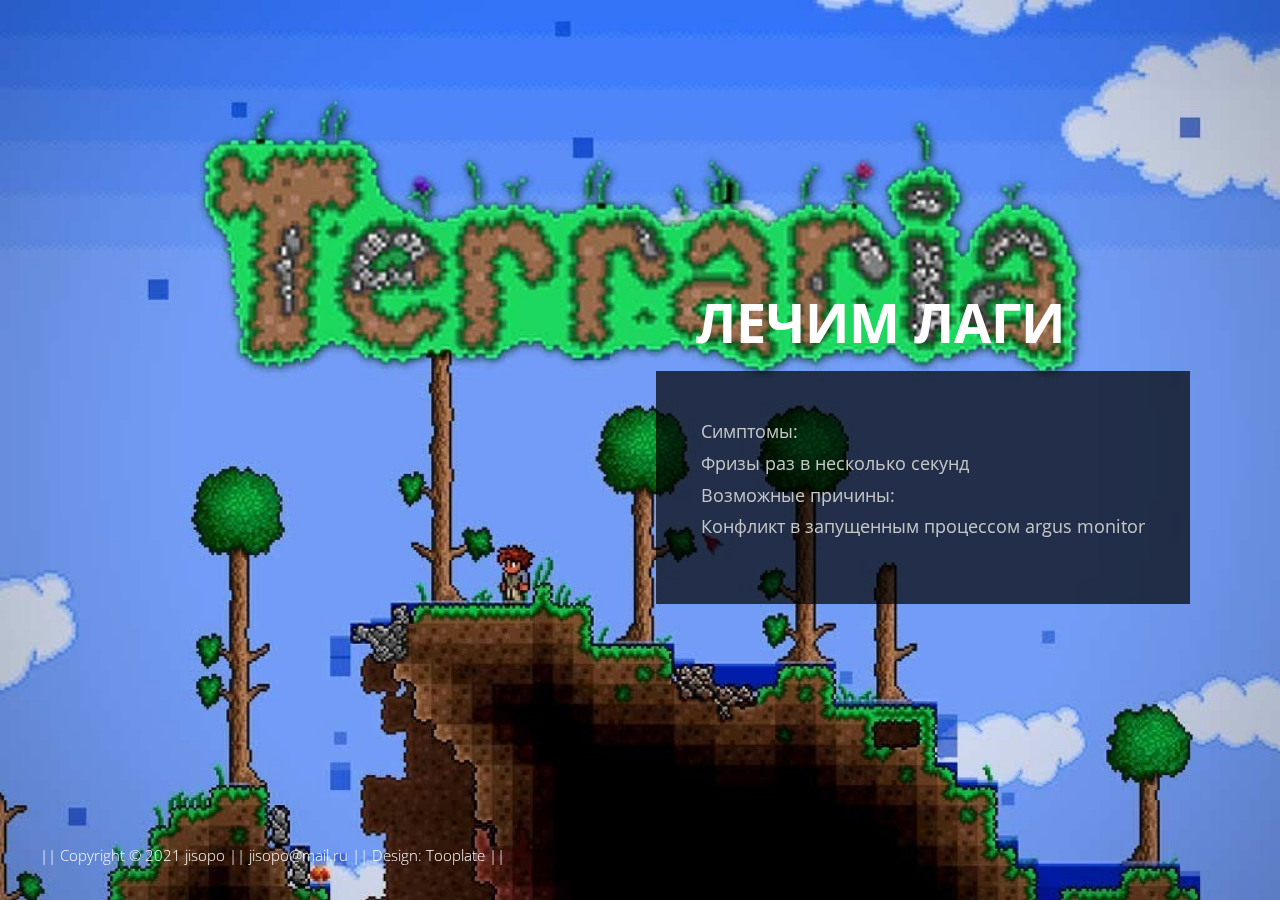
<file: Terraria.html>
<!DOCTYPE html>
<html lang="en">
  <head>
    <meta charset="utf-8" />
    <meta name="viewport" content="width=device-width, initial-scale=1" />

    <title>Terraria lags fixup</title>
    <!--
Template 2109 The Card
http://www.tooplate.com/view/2109-the-card
-->
    <!-- load CSS -->
    <link
      rel="stylesheet"
      href="https://fonts.googleapis.com/css?family=Open+Sans:300,400,600"
    />
    <!-- Google web font "Open Sans" -->
    <link rel="stylesheet" href="css/bootstrap.min.css" />
    <!-- https://getbootstrap.com/ -->
    <link rel="stylesheet" href="slick/slick.css" />
    <link rel="stylesheet" href="slick/slick-theme.css" />
    <link rel="stylesheet" href="css/magnific-popup.css" />
    <link rel="stylesheet" href="css/tooplate-style.css" />
    <!-- Templatemo style -->
  </head>

  <body>
    <!-- Loader -->
    <div id="loader-wrapper">
      <div id="loader"></div>
      <div class="loader-section section-left"></div>
      <div class="loader-section section-right"></div>
    </div>

    <div class="tm-main-container">
      <div class="tm-top-container">
        <!-- Menu -->
        <nav id="tmNav" class="tm-nav">
          <!-- <a class="tm-navbar-menu" href="#">Menu</a> -->
          <ul class="tm-nav-links">
            <li class="tm-nav-item active">
              <a href="#" data-linkid="0" data-align="right" class="tm-nav-link">Intro</a>
            </li>
            <li class="tm-nav-item">
              <a href="#" data-linkid="1" data-align="right" class="tm-nav-link">About</a>
            </li>
            <li class="tm-nav-item">
              <a
                href="#"
                data-linkid="2"
                data-align="middle"
                class="tm-nav-link">Work</a>
            </li>
            <li class="tm-nav-item">
              <a href="#" data-linkid="3" data-align="left" class="tm-nav-link">Contact</a>
            </li>
            <li class="tm-nav-item">
              <a
                rel="nofollow" href="https://fb.com/tooplate"
                class="tm-nav-link external">External</a>
            </li>
          </ul>
        </nav>

        <!-- Site header -->
        <header class="tm-site-header-box">
          <!--<h1 class="tm-site-title">The Card</h1>
          <p class="mb-0 tm-site-subtitle">Free HTML Template for you</p>-->
        </header>
      </div>
      <!-- tm-top-container -->

      <div class="container-fluid">
        <div class="row">
          <div class="col-md-12">
            <!-- Site content -->
            <div class="tm-content">
              <!-- Section 0 Introduction -->
              <section class="tm-section tm-section-0">
                <h2 class="tm-section-title mb-3 font-weight-bold">
                Лечим лаги
                </h2>
                <div class="tm-textbox tm-bg-dark">
                  <p>
                    Симптомы:
                    <br>
                    Фризы раз в несколько секунд
                    <br>
                    Возможные причины:
                    <br>
                    Конфликт в запущенным процессом argus monitor
                  </p>
                  <!-- <p class="mb-0">
                    Please tell your friends about Tooplate for free templates. This is 70% alpha background.
                  </p> -->
                </div>
                <!--<a href="#" id="tm_about_link" data-linkid="1" class="tm-link">Read More</a> -->
              </section>

              <!-- Section 1 About Me -->
              <section class="tm-section tm-section-1">
                <div class="tm-textbox tm-textbox-2 tm-bg-dark">
                  <h2 class="tm-text-blue mb-4">About Me</h2>
                  <p class="mb-4">
                    You are allowed to modify and use this HTML template for
                    your personal or business websites.
                  </p>
                  <p class="mb-4">
                    You are NOT allowed to re-distribute this template file on
                    your site for any reason. Thank you.
                  </p>
                  <a
                    href="#"
                    id="tm_work_link"
                    data-linkid="2"
                    class="tm-link m-0"
                    >Next</a
                  >
                </div>
              </section>

              <!-- Section 2 Work (Gallery) -->
              <section class="tm-section tm-section-2 mx-auto">
                <div class="grid tm-gallery">
                  <figure class="effect-goliath tm-gallery-item">
                    <img src="img/01.jpg" alt="Image 1" class="" />
                    <figcaption>
                      <h2>
                        Thoughtful
                        <span>Goliath</span>
                      </h2>
                      <p>When Goliath comes out, you should run.</p>
                      <a href="img/01.jpg">View more</a>
                    </figcaption>
                  </figure>
                  <figure class="effect-goliath tm-gallery-item">
                    <img src="img/02.jpg" alt="Pretty Girl" class="" />
                    <figcaption>
                      <h2>
                        Pretty Girl
                        <span>Picture</span>
                      </h2>
                      <p>Vivamus feugiat, neque sed.</p>
                      <a href="img/02.jpg">View more</a>
                    </figcaption>
                  </figure>
                  <figure class="effect-goliath tm-gallery-item">
                    <img src="img/03.jpg" alt="Red Flowers" class="" />
                    <figcaption>
                      <h2>
                        A bunch of
                        <span>Red Flower</span>
                      </h2>
                      <p>Integer pellentesque nisi iaculis sapien.</p>
                      <a href="img/03.jpg">View more</a>
                    </figcaption>
                  </figure>
                  <figure class="effect-goliath tm-gallery-item">
                    <img src="img/04.jpg" alt="Stairs" class="" />
                    <figcaption>
                      <h2>
                        Thoughtful
                        <span>Goliath</span>
                      </h2>
                      <p>When Goliath comes out, you should run.</p>
                      <a href="img/04.jpg">View more</a>
                    </figcaption>
                  </figure>
                  <figure class="effect-goliath tm-gallery-item">
                    <img src="img/05.jpg" alt="Image 5" class="" />
                    <figcaption>
                      <h2>
                        Thoughtful
                        <span>Goliath</span>
                      </h2>
                      <p>When Goliath comes out, you should run.</p>
                      <a href="img/05.jpg">View more</a>
                    </figcaption>
                  </figure>
                  <figure class="effect-goliath tm-gallery-item">
                    <img src="img/06.jpg" alt="Image 6" class="" />
                    <figcaption>
                      <h2>
                        Thoughtful
                        <span>Goliath</span>
                      </h2>
                      <p>When Goliath comes out, you should run.</p>
                      <a href="img/06.jpg">View more</a>
                    </figcaption>
                  </figure>
                  <figure class="effect-goliath tm-gallery-item">
                    <img src="img/07.jpg" alt="Image 7" class="" />
                    <figcaption>
                      <h2>
                        Thoughtful
                        <span>Goliath</span>
                      </h2>
                      <p>When Goliath comes out, you should run.</p>
                      <a href="img/07.jpg">View more</a>
                    </figcaption>
                  </figure>
                  <figure class="effect-goliath tm-gallery-item">
                    <img src="img/08.jpg" alt="Image 8" class="" />
                    <figcaption>
                      <h2>
                        Thoughtful
                        <span>Goliath</span>
                      </h2>
                      <p>When Goliath comes out, you should run.</p>
                      <a href="img/08.jpg">View more</a>
                    </figcaption>
                  </figure>
                  <figure class="effect-goliath tm-gallery-item">
                    <img src="img/09.jpg" alt="Image 9" class="" />
                    <figcaption>
                      <h2>
                        Thoughtful
                        <span>Goliath</span>
                      </h2>
                      <p>When Goliath comes out, you should run.</p>
                      <a href="img/09.jpg">View more</a>
                    </figcaption>
                  </figure>
                  <figure class="effect-goliath tm-gallery-item">
                    <img src="img/10.jpg" alt="Image 10" class="" />
                    <figcaption>
                      <h2>
                        Thoughtful
                        <span>Goliath</span>
                      </h2>
                      <p>When Goliath comes out, you should run.</p>
                      <a href="img/10.jpg">View more</a>
                    </figcaption>
                  </figure>
                  <figure class="effect-goliath tm-gallery-item">
                    <img src="img/11.jpg" alt="Image 11" class="" />
                    <figcaption>
                      <h2>
                        Thoughtful
                        <span>Goliath</span>
                      </h2>
                      <p>When Goliath comes out, you should run.</p>
                      <a href="img/11.jpg">View more</a>
                    </figcaption>
                  </figure>
                  <figure class="effect-goliath tm-gallery-item">
                    <img src="img/12.jpg" alt="Image 12" class="" />
                    <figcaption>
                      <h2>
                        Thoughtful
                        <span>Goliath</span>
                      </h2>
                      <p>When Goliath comes out, you should run.</p>
                      <a href="img/12.jpg">View more</a>
                    </figcaption>
                  </figure>
                </div>
              </section>

              <!-- Section 3 Contact -->
              <section class="tm-section tm-section-3 tm-section-left">
                <form action="" class="tm-contact-form" method="post">
                  <div class="form-group mb-4">
                    <input
                      type="text"
                      id="contact_name"
                      name="contact_name"
                      class="form-control"
                      placeholder="Name"
                      required
                    />
                  </div>
                  <div class="form-group mb-4">
                    <input
                      type="email"
                      id="contact_email"
                      name="contact_email"
                      class="form-control"
                      placeholder="Email"
                      required
                    />
                  </div>
                  <div class="form-group mb-4">
                    <textarea
                      rows="4"
                      id="contact_message"
                      name="contact_message"
                      class="form-control"
                      placeholder="Message"
                      required
                    ></textarea>
                  </div>
                  <div class="form-group mb-0">
                    <button type="submit" class="btn tm-send-btn tm-fl-right">
                      Send
                    </button>
                  </div>
                </form>
              </section>
            </div>
          </div>
        </div>
      </div>

      <div class="tm-bottom-container">
        <!-- Barcode -->
        <!--<div class="tm-barcode-box">
          <img src="img/bar-code.jpg" alt="Bar code" />
        </div>-->

        <!-- Footer -->
        <footer>
          || Copyright &copy; 2021 jisopo || jisopo@mail.ru || 
                  
        	Design: <a rel="nofollow" href="https://fb.com/tooplate">Tooplate</a> || 
        
        </footer>
      </div>
    </div>

    <script src="js/jquery-1.11.0.min.js"></script>
    <script src="js/background.cycle.js"></script>
    <script src="slick/slick.min.js"></script>
    <script src="js/jquery.magnific-popup.min.js"></script>
    <script>
      let slickInitDone = false;
      let previousImageId = 0,
        currentImageId = 0;
      let pageAlign = "right";
      let bgCycle;
      let links;
      let eachNavLink;

      window.onload = function() {
        $("body").addClass("loaded");
      };

      function navLinkClick(e) {
        if ($(e.target).hasClass("external")) {
          return;
        }

        e.preventDefault();

        if ($(e.target).data("align")) {
          pageAlign = $(e.target).data("align");
        }

        // Change bg image
        previousImageId = currentImageId;
        currentImageId = $(e.target).data("linkid");
        bgCycle.cycleToNextImage(previousImageId, currentImageId);

        // Change menu item highlight
        $(`.tm-nav-item:eq(${previousImageId})`).removeClass("active");
        $(`.tm-nav-item:eq(${currentImageId})`).addClass("active");

        // Change page content
        $(`.tm-section-${previousImageId}`).fadeOut(function(e) {
          $(`.tm-section-${currentImageId}`).fadeIn();
          // Gallery
          if (currentImageId === 2) {
            setupSlider();
          }
        });

        adjustFooter();
      }

      $(document).ready(function() {
        // Set first page
        $(".tm-section").fadeOut(0);
        $(".tm-section-0").fadeIn();

        // Set Background images
        // https://www.jqueryscript.net/slideshow/Simple-jQuery-Background-Image-Slideshow-with-Fade-Transitions-Background-Cycle.html
        bgCycle = $("body").backgroundCycle({
          imageUrls: [
            "img/terraria.jpg"
          ],
          fadeSpeed: 2000,
          duration: -1,
          backgroundSize: SCALING_MODE_COVER
        });

        eachNavLink = $(".tm-nav-link");
        links = $(".tm-nav-links");

        // "Menu" open/close
        if (links.hasClass("open")) {
          links.fadeIn(0);
        } else {
          links.fadeOut(0);
        }

        $("#tm_about_link").on("click", navLinkClick);
        $("#tm_work_link").on("click", navLinkClick);

        // Each menu item click
        eachNavLink.on("click", navLinkClick);

        $(".tm-navbar-menu").click(function(e) {
          if (links.hasClass("open")) {
            links.fadeOut();
          } else {
            links.fadeIn();
          }

          links.toggleClass("open");
        });

        // window resize
        $(window).resize(function() {
          // If current page is Gallery page, set it up
          if (currentImageId === 2) {
            setupSlider();
          }

          // Adjust footer
          adjustFooter();
        });

        adjustFooter();
      }); // DOM is ready

      function adjustFooter() {
        const windowHeight = $(window).height();
        const topHeight = $(".tm-top-container").height();
        const middleHeight = $(".tm-content").height();
        let contentHeight = topHeight + middleHeight;

        if (pageAlign === "left") {
          contentHeight += $(".tm-bottom-container").height();
        }

        if (contentHeight > windowHeight) {
          $(".tm-bottom-container").addClass("tm-static");
        } else {
          $(".tm-bottom-container").removeClass("tm-static");
        }
      }

      function setupSlider() {
        let slidesToShow = 4;
        let slidesToScroll = 2;
        let windowWidth = $(window).width();

        if (windowWidth < 480) {
          slidesToShow = 1;
          slidesToScroll = 1;
        } else if (windowWidth < 768) {
          slidesToShow = 2;
          slidesToScroll = 1;
        } else if (windowWidth < 992) {
          slidesToShow = 3;
          slidesToScroll = 2;
        }

        if (slickInitDone) {
          $(".tm-gallery").slick("unslick");
        }

        slickInitDone = true;

        $(".tm-gallery").slick({
          dots: true,
          customPaging: function(slider, i) {
            var thumb = $(slider.$slides[i]).data();
            return `<a>${i + 1}</a>`;
          },
          infinite: true,
          prevArrow: false,
          nextArrow: false,
          slidesToShow: slidesToShow,
          slidesToScroll: slidesToScroll
        });

        // Open big image when a gallery image is clicked.
        $(".slick-list").magnificPopup({
          delegate: "a",
          type: "image",
          gallery: {
            enabled: true
          }
        });
      }
    </script>
  </body>
</html>
</file>
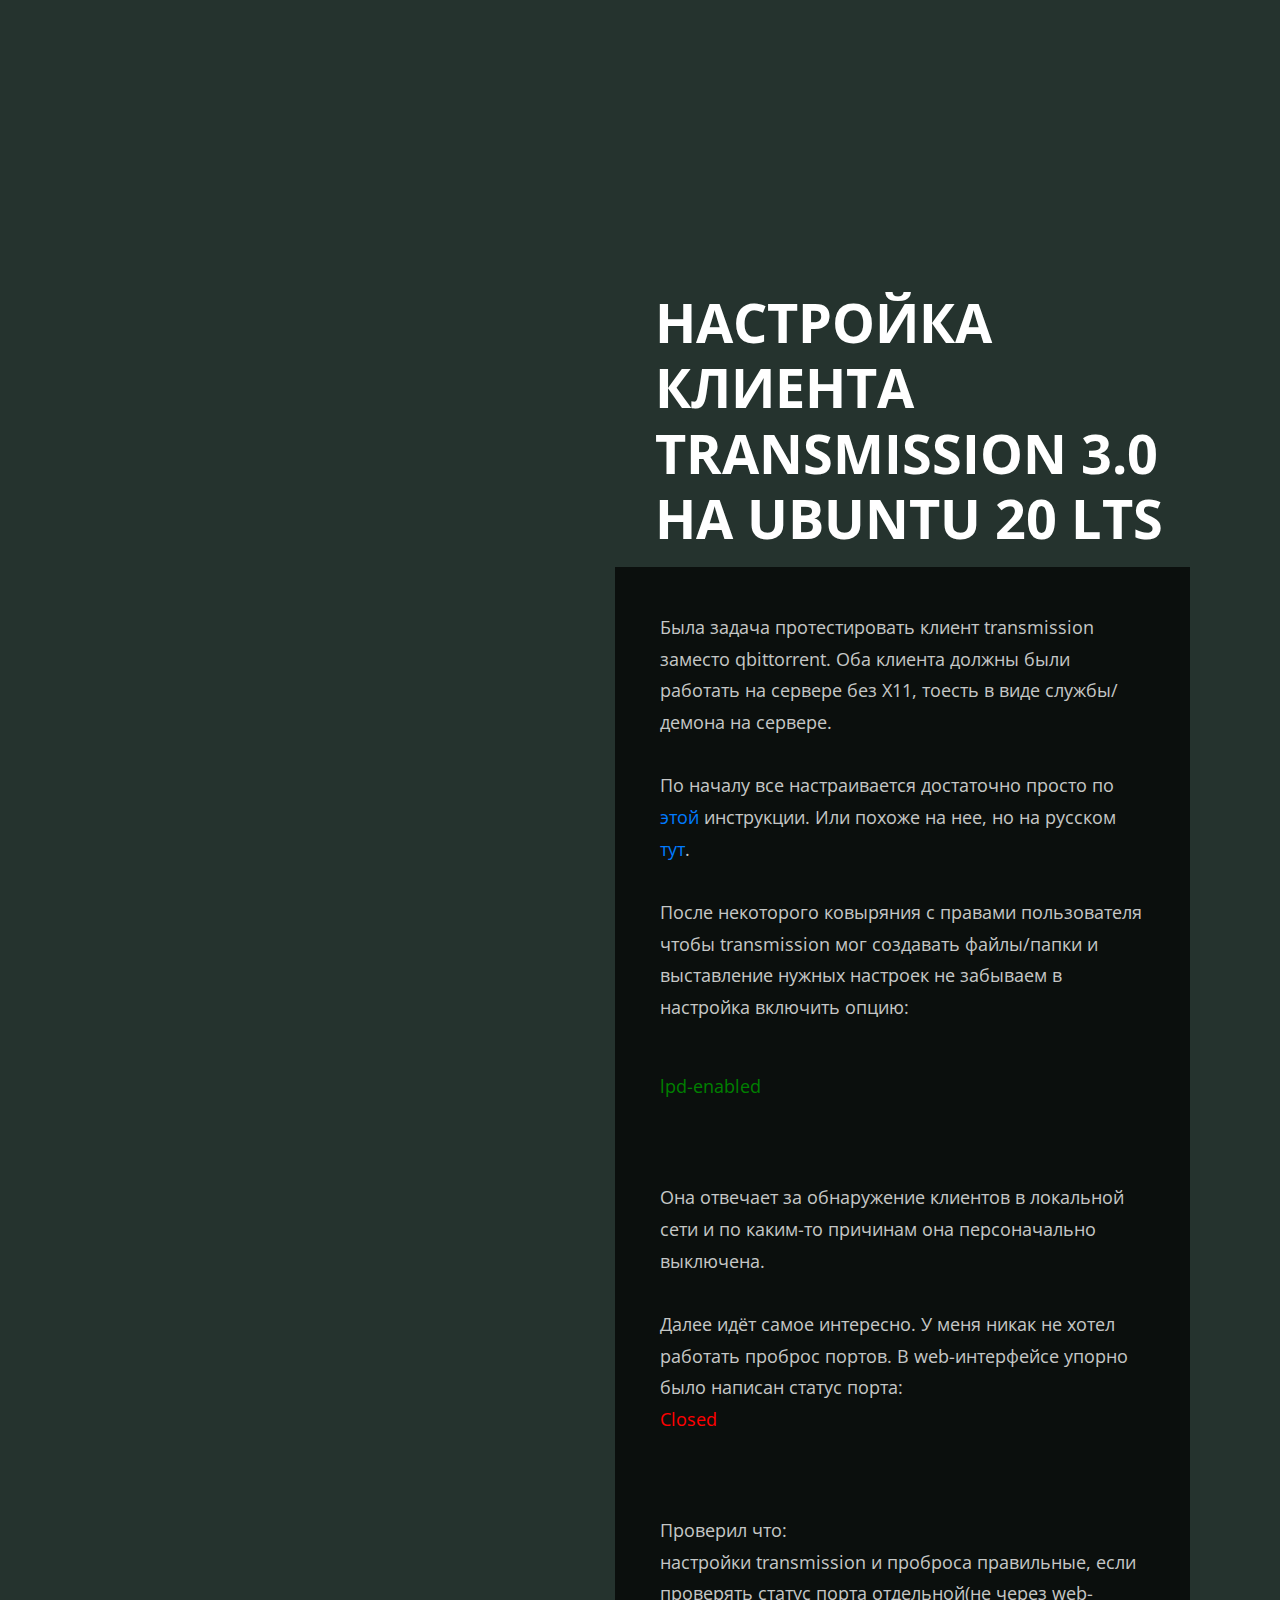
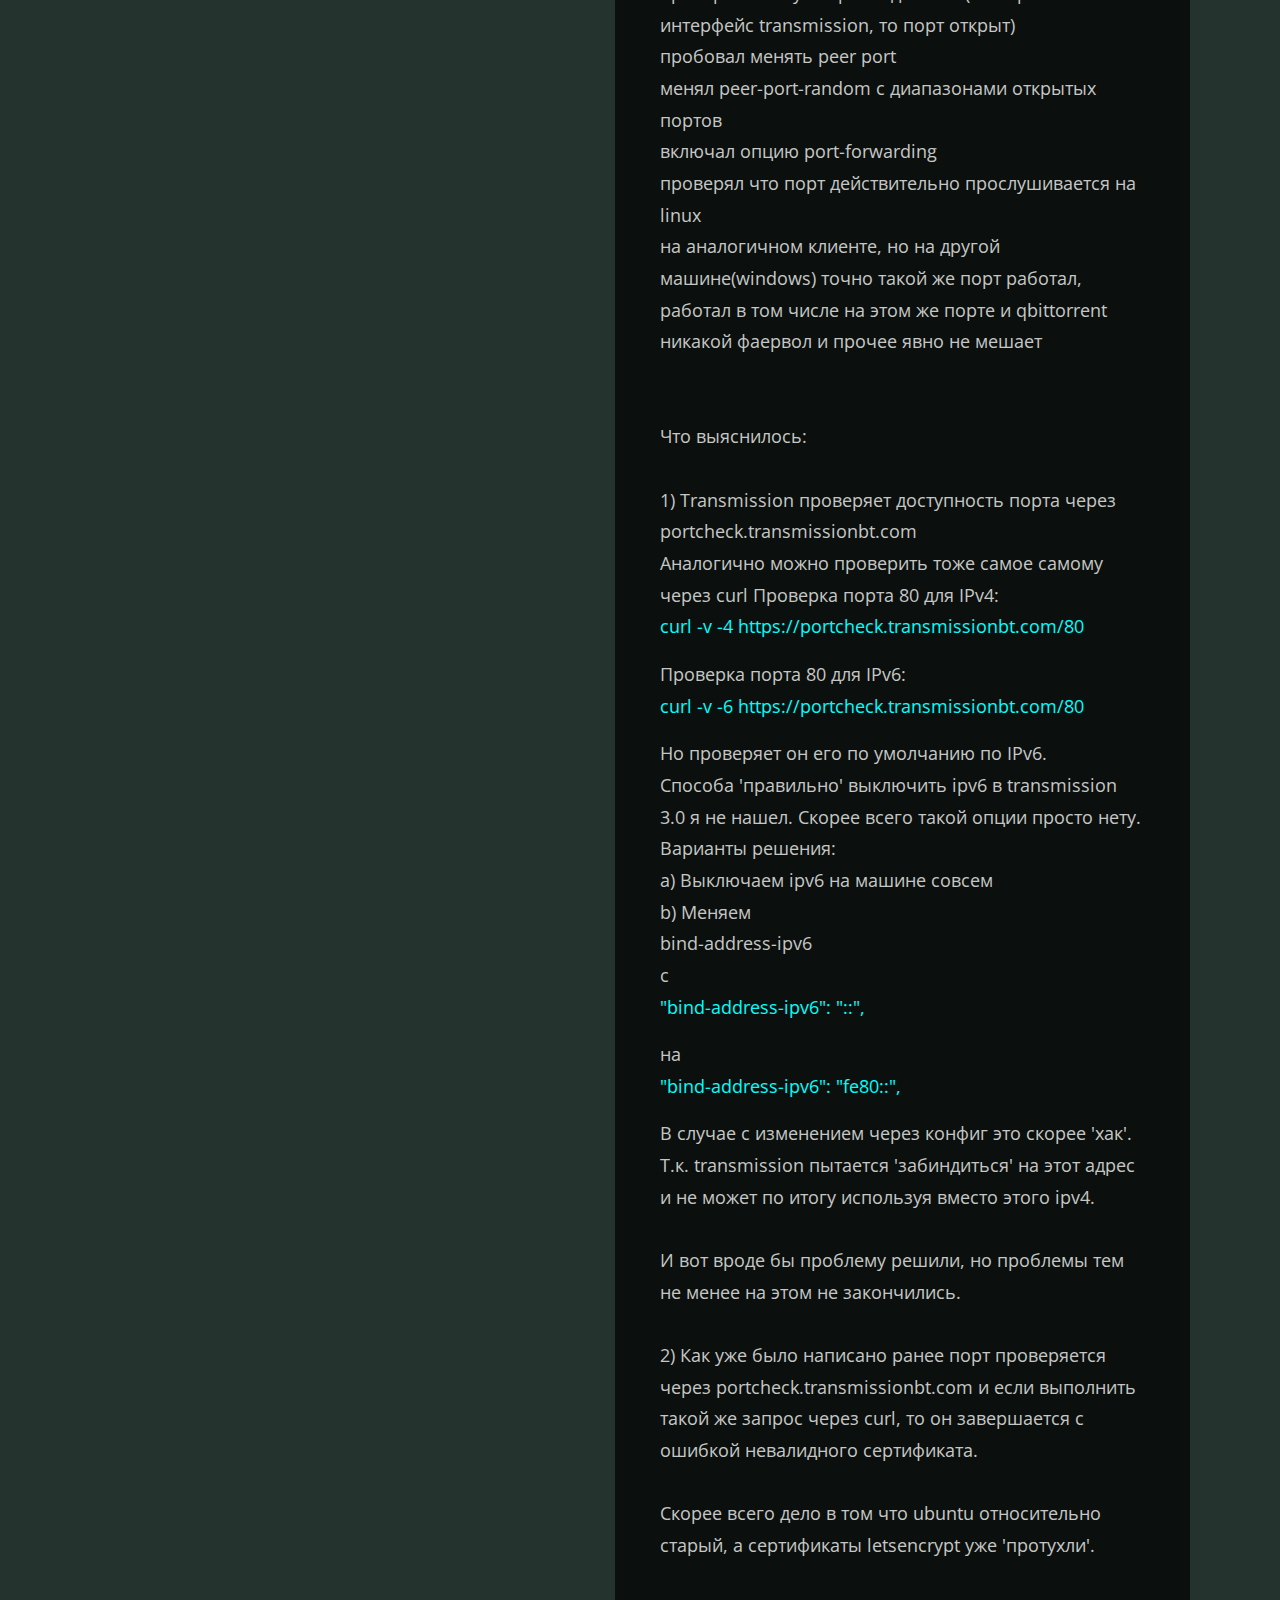
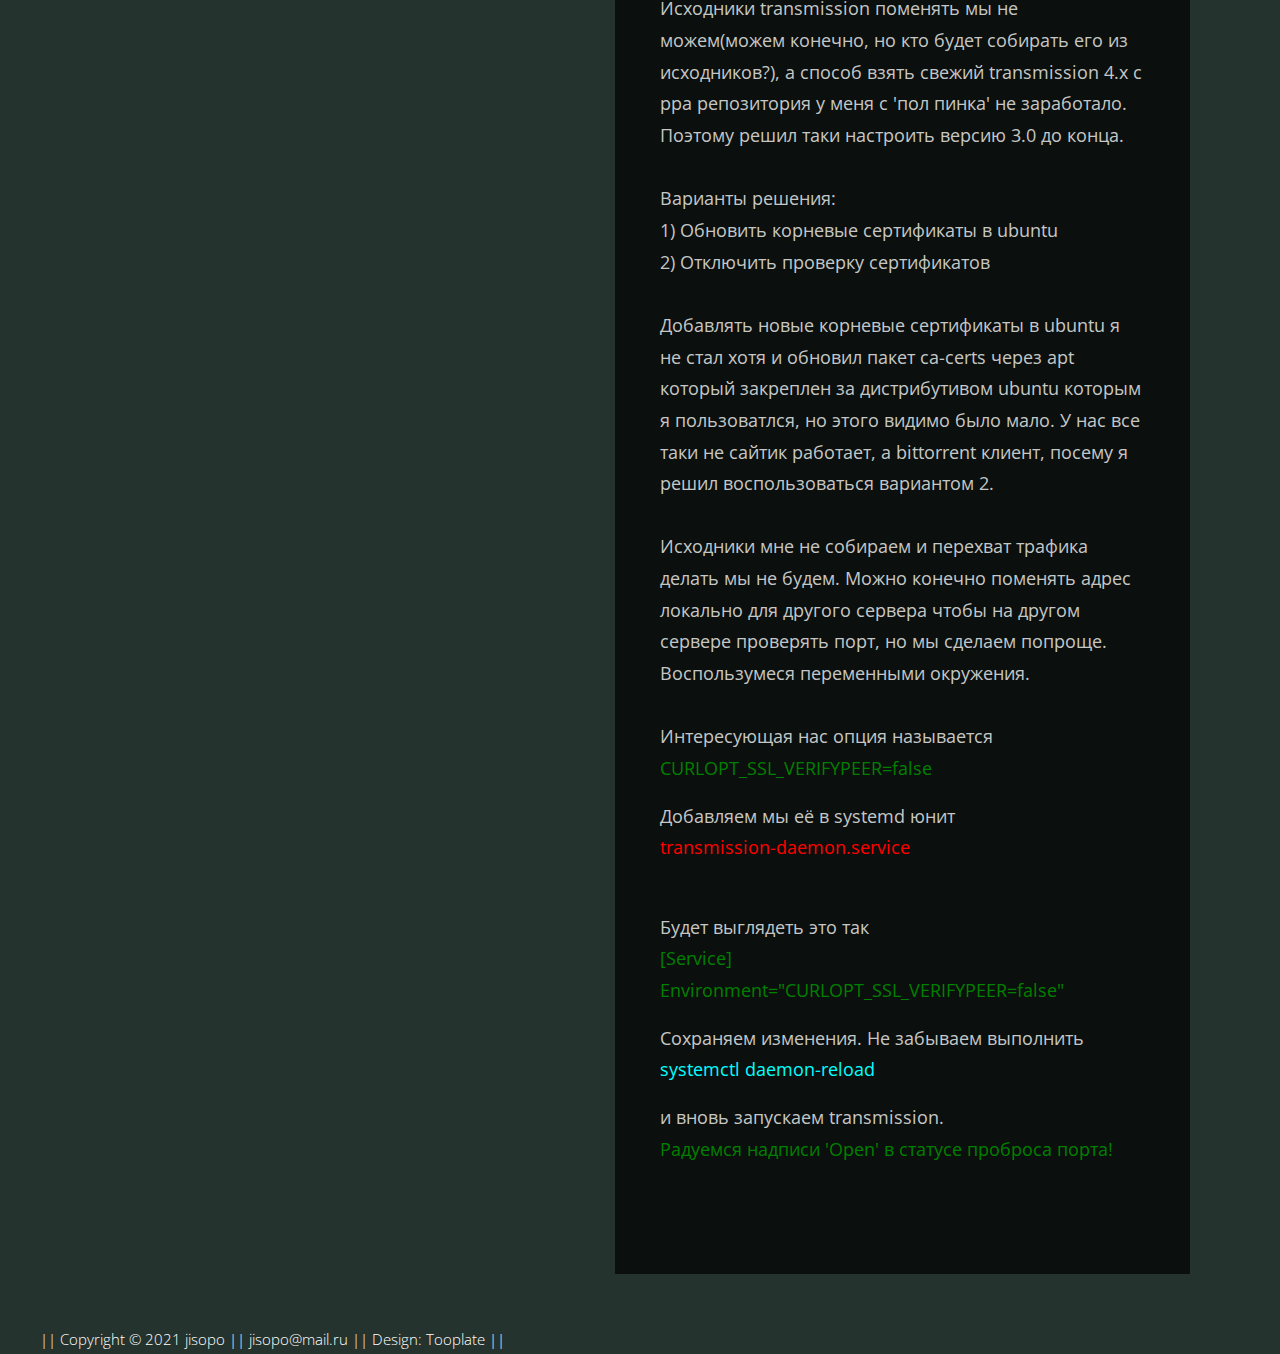
<file: Transmission.html>
<!DOCTYPE html>
<html lang="en">
  <head>
    <meta charset="utf-8" />
    <meta name="viewport" content="width=device-width, initial-scale=1" />

    <title>Настройка Transmission 3.0 на ubuntu lts 20</title>
    <!--
Template 2109 The Card
http://www.tooplate.com/view/2109-the-card
-->
    <!-- load CSS -->
    <link
      rel="stylesheet"
      href="https://fonts.googleapis.com/css?family=Open+Sans:300,400,600"
    />
    <!-- Google web font "Open Sans" -->
    <link rel="stylesheet" href="css/bootstrap.min.css" />
    <!-- https://getbootstrap.com/ -->
    <link rel="stylesheet" href="slick/slick.css" />
    <link rel="stylesheet" href="slick/slick-theme.css" />
    <link rel="stylesheet" href="css/magnific-popup.css" />
    <link rel="stylesheet" href="css/tooplate-style.css" />
    <!-- Templatemo style -->
  </head>

  <body>
    <!-- Loader -->
    <div id="loader-wrapper">
      <div id="loader"></div>
      <div class="loader-section section-left"></div>
      <div class="loader-section section-right"></div>
    </div>

    <div class="tm-main-container">
      <div class="tm-top-container">
        <!-- Menu -->
        <nav id="tmNav" class="tm-nav">
          <!-- <a class="tm-navbar-menu" href="#">Menu</a> -->
          <ul class="tm-nav-links">
            <li class="tm-nav-item active">
              <a href="#" data-linkid="0" data-align="right" class="tm-nav-link">Intro</a>
            </li>
            <li class="tm-nav-item">
              <a href="#" data-linkid="1" data-align="right" class="tm-nav-link">About</a>
            </li>
            <li class="tm-nav-item">
              <a
                href="#"
                data-linkid="2"
                data-align="middle"
                class="tm-nav-link">Work</a>
            </li>
            <li class="tm-nav-item">
              <a href="#" data-linkid="3" data-align="left" class="tm-nav-link">Contact</a>
            </li>
            <li class="tm-nav-item">
              <a
                rel="nofollow" href="https://fb.com/tooplate"
                class="tm-nav-link external">External</a>
            </li>
          </ul>
        </nav>

        <!-- Site header -->
        <header class="tm-site-header-box">
          <!--<h1 class="tm-site-title">The Card</h1>
          <p class="mb-0 tm-site-subtitle">Free HTML Template for you</p>-->
        </header>
      </div>
      <!-- tm-top-container -->

      <div class="container-fluid">
        <div class="row">
          <div class="col-md-12">
            <!-- Site content -->
            <div class="tm-content">
              <!-- Section 0 Introduction -->
              <section class="tm-section tm-section-0">
                <h3 class="tm-section-title mb-3 font-weight-bold">
                Настройка клиента transmission 3.0 на ubuntu 20 lts
                </h3>
                <div class="tm-textbox tm-bg-dark">
                  <p>
                    Была задача протестировать клиент transmission заместо qbittorrent. Оба клиента должны были работать на сервере без X11, тоесть в виде службы/демона на сервере.
                    <br><br>
                    По началу все настраивается достаточно просто по <a href="https://help.ubuntu.com/community/TransmissionHowTo">этой</a> инструкции. Или похоже на нее, но на русском <a href="https://help.ubuntu.ru/wiki/transmission-daemon">тут</a>.
                    <br><br>
                    После некоторого ковыряния с правами пользователя чтобы transmission мог создавать файлы/папки и выставление нужных настроек не забываем в настройка включить опцию:
                    <br><br>
                    <p style="color:green;">lpd-enabled</p>
                    <br><br>
                    Она отвечает за обнаружение клиентов в локальной сети и по каким-то причинам она персоначально выключена.
                    <br><br>
                    Далее идёт самое интересно. У меня никак не хотел работать проброс портов. В web-интерфейсе упорно было написан статус порта: 
                    <!-- Тут картинку добавить -->
                    <p style="color:red;">Closed</p>
                    <br><br>
                    Проверил что:<br>
                    настройки transmission и проброса правильные, если проверять статус порта отдельной(не через web-интерфейс transmission, то порт открыт)<br>
                    пробовал менять peer port<br>
                    менял peer-port-random с диапазонами открытых портов<br>
                    включал опцию port-forwarding<br>
                    проверял что порт действительно прослушивается на linux<br>
                    на аналогичном клиенте, но на другой машине(windows) точно такой же порт работал, работал в том числе на этом же порте и qbittorrent<br>
                    никакой фаервол и прочее явно не мешает<br>
                    <br><br>
                    Что выяснилось:<br><br>
                    1) Transmission проверяет доступность порта через <br>
                    portcheck.transmissionbt.com<br>

                    Аналогично можно проверить тоже самое самому через curl

                    Проверка порта 80 для IPv4:
                    <p style="color:aqua;">curl -v -4 https://portcheck.transmissionbt.com/80</p>

                    Проверка порта 80 для IPv6:
                    <p style="color:aqua;">curl -v -6 https://portcheck.transmissionbt.com/80</p>

                    Но проверяет он его по умолчанию по IPv6.<br>

                    Способа 'правильно' выключить ipv6 в transmission 3.0 я не нашел. Скорее всего такой опции просто нету.
                    Варианты решения:<br>
                    a) Выключаем ipv6 на машине совсем<br>
                    b) Меняем <br>
                    bind-address-ipv6<br>
                    с<br>
                    <p style="color:aqua;">"bind-address-ipv6": "::",</p>
                    на
                    <p style="color:aqua;">"bind-address-ipv6": "fe80::",</p>

                    В случае с изменением через конфиг это скорее 'хак'. Т.к. transmission пытается 'забиндиться' на этот адрес и не может по итогу используя вместо этого ipv4.<br><br>

                    И вот вроде бы проблему решили, но проблемы тем не менее на этом не закончились.<br><br>

                    2) Как уже было написано ранее порт проверяется через portcheck.transmissionbt.com и если выполнить такой же запрос через curl, то он завершается с ошибкой невалидного сертификата.<br><br>

                    Скорее всего дело в том что ubuntu относительно старый, а сертификаты letsencrypt уже 'протухли'. <br><br>

                    Исходники transmission поменять мы не можем(можем конечно, но кто будет собирать его из исходников?), а способ взять свежий transmission 4.x с ppa репозитория у меня с 'пол пинка' не заработало. Поэтому решил таки настроить версию 3.0 до конца.<br><br>

                    Варианты решения:<br>
                    1) Обновить корневые сертификаты в ubuntu<br>
                    2) Отключить проверку сертификатов<br><br>

                    Добавлять новые корневые сертификаты в ubuntu я не стал хотя и обновил пакет ca-certs через apt который закреплен за дистрибутивом ubuntu которым я пользоватлся, но этого видимо было мало. У нас все таки не сайтик работает, а bittorrent клиент, посему я решил воспользоваться вариантом 2.<br><br>

                    Исходники мне не собираем и перехват трафика делать мы не будем. Можно конечно поменять адрес локально для другого сервера чтобы на другом сервере проверять порт, но мы сделаем попроще. Воспользумеся переменными окружения.<br><br>

                    Интересующая нас опция называется<br>
                    <p style="color:green;">
                    CURLOPT_SSL_VERIFYPEER=false<br>
                    </p>

                    Добавляем мы её в systemd юнит
                    <p style="color:red;">transmission-daemon.service</p><br>

                    Будет выглядеть это так<br>

                    <p style="color:green;">
                    [Service]<br>
                    Environment="CURLOPT_SSL_VERIFYPEER=false"<br>
                    </p>

                    Сохраняем изменения. Не забываем выполнить
                    <p style="color:aqua;">systemctl daemon-reload</p>
                    и вновь запускаем transmission.<br>

                    <p style="color:green;">Радуемся надписи 'Open' в статусе проброса порта!</p><br>
                  </p>
                </div>
              </section>

              <!-- Section 1 About Me -->
              <section class="tm-section tm-section-1">
                <div class="tm-textbox tm-textbox-2 tm-bg-dark">
                  <h2 class="tm-text-blue mb-4">About Me</h2>
                  <p class="mb-4">
                    You are allowed to modify and use this HTML template for
                    your personal or business websites.
                  </p>
                  <p class="mb-4">
                    You are NOT allowed to re-distribute this template file on
                    your site for any reason. Thank you.
                  </p>
                  <a
                    href="#"
                    id="tm_work_link"
                    data-linkid="2"
                    class="tm-link m-0"
                    >Next</a
                  >
                </div>
              </section>
            </div>
          </div>
        </div>
      </div>

      <div class="tm-bottom-container">
        <!-- Barcode -->
        <!--<div class="tm-barcode-box">
          <img src="img/bar-code.jpg" alt="Bar code" />
        </div>-->

        <!-- Footer -->
        <footer>
          || Copyright &copy; 2021 jisopo || jisopo@mail.ru || 
                  
        	Design: <a rel="nofollow" href="https://fb.com/tooplate">Tooplate</a> || 
        
        </footer>
      </div>
    </div>

    <script src="js/jquery-1.11.0.min.js"></script>
    <script src="js/background.cycle.js"></script>
    <script src="slick/slick.min.js"></script>
    <script src="js/jquery.magnific-popup.min.js"></script>
    <script>
      let slickInitDone = false;
      let previousImageId = 0,
        currentImageId = 0;
      let pageAlign = "right";
      let bgCycle;
      let links;
      let eachNavLink;

      window.onload = function() {
        $("body").addClass("loaded");
      };

      function navLinkClick(e) {
        if ($(e.target).hasClass("external")) {
          return;
        }

        e.preventDefault();

        if ($(e.target).data("align")) {
          pageAlign = $(e.target).data("align");
        }

        // Change bg image
        previousImageId = currentImageId;
        currentImageId = $(e.target).data("linkid");
        bgCycle.cycleToNextImage(previousImageId, currentImageId);

        // Change menu item highlight
        $(`.tm-nav-item:eq(${previousImageId})`).removeClass("active");
        $(`.tm-nav-item:eq(${currentImageId})`).addClass("active");

        // Change page content
        $(`.tm-section-${previousImageId}`).fadeOut(function(e) {
          $(`.tm-section-${currentImageId}`).fadeIn();
          // Gallery
          if (currentImageId === 2) {
            setupSlider();
          }
        });

        adjustFooter();
      }

      $(document).ready(function() {
        // Set first page
        $(".tm-section").fadeOut(0);
        $(".tm-section-0").fadeIn();

        // Set Background images
        // https://www.jqueryscript.net/slideshow/Simple-jQuery-Background-Image-Slideshow-with-Fade-Transitions-Background-Cycle.html
        bgCycle = $("body").backgroundCycle({
          imageUrls: [
            // "img/1200px-Transmission_Icon.svg.png"
          ],
          fadeSpeed: 2000,
          duration: -1,
          backgroundSize: SCALING_MODE_COVER
        });

        eachNavLink = $(".tm-nav-link");
        links = $(".tm-nav-links");

        // "Menu" open/close
        if (links.hasClass("open")) {
          links.fadeIn(0);
        } else {
          links.fadeOut(0);
        }

        $("#tm_about_link").on("click", navLinkClick);
        $("#tm_work_link").on("click", navLinkClick);

        // Each menu item click
        eachNavLink.on("click", navLinkClick);

        $(".tm-navbar-menu").click(function(e) {
          if (links.hasClass("open")) {
            links.fadeOut();
          } else {
            links.fadeIn();
          }

          links.toggleClass("open");
        });

        // window resize
        $(window).resize(function() {
          // If current page is Gallery page, set it up
          if (currentImageId === 2) {
            setupSlider();
          }

          // Adjust footer
          adjustFooter();
        });

        adjustFooter();
      }); // DOM is ready

      function adjustFooter() {
        const windowHeight = $(window).height();
        const topHeight = $(".tm-top-container").height();
        const middleHeight = $(".tm-content").height();
        let contentHeight = topHeight + middleHeight;

        if (pageAlign === "left") {
          contentHeight += $(".tm-bottom-container").height();
        }

        if (contentHeight > windowHeight) {
          $(".tm-bottom-container").addClass("tm-static");
        } else {
          $(".tm-bottom-container").removeClass("tm-static");
        }
      }

      function setupSlider() {
        let slidesToShow = 4;
        let slidesToScroll = 2;
        let windowWidth = $(window).width();

        if (windowWidth < 480) {
          slidesToShow = 1;
          slidesToScroll = 1;
        } else if (windowWidth < 768) {
          slidesToShow = 2;
          slidesToScroll = 1;
        } else if (windowWidth < 992) {
          slidesToShow = 3;
          slidesToScroll = 2;
        }

        if (slickInitDone) {
          $(".tm-gallery").slick("unslick");
        }

        slickInitDone = true;

        $(".tm-gallery").slick({
          dots: true,
          customPaging: function(slider, i) {
            var thumb = $(slider.$slides[i]).data();
            return `<a>${i + 1}</a>`;
          },
          infinite: true,
          prevArrow: false,
          nextArrow: false,
          slidesToShow: slidesToShow,
          slidesToScroll: slidesToScroll
        });

        // Open big image when a gallery image is clicked.
        $(".slick-list").magnificPopup({
          delegate: "a",
          type: "image",
          gallery: {
            enabled: true
          }
        });
      }
    </script>
  </body>
</html>
</file>
<file: css/tooplate-style.css>
/*
Template 2109 The Card
http://www.tooplate.com/view/2109-the-card
*/

* {
  margin: 0;
  padding: 0;
}

body {
  font-family: "Open Sans", Helvetica, Arial, sans-serif;
  font-size: 19px;
  color: #ffffff;
  overflow-x: hidden;
  background: #25332e;
}

a {
  transition: all 0.2s;
}

footer a:link, footer a:visited {
	color: #FFF;
}
.tm-text-blue {
  color: #00ccfc;
}

.tm-main-container {
  position: relative;
  height: 100%;
}

.tm-top-container {
  display: flex;
  flex-direction: row-reverse;
  align-items: flex-start;
  justify-content: space-between;
}

.tm-navbar-menu {
  display: block;
  color: black;
  background: white;
  padding: 10px 20px;
  margin-bottom: 18px;
  width: 95px;
  margin-right: 0;
  margin-left: auto;
  text-align: center;
}

.tm-navbar-menu:hover {
  color: #950000;
  text-decoration: none;
}

.tm-nav {
  margin: 30px;
  text-transform: uppercase;
}

.tm-nav-links {
  list-style: none;
}

.tm-nav-link:link,
.tm-nav-link:visited {
  color: black;
  background-color: white;
  padding: 10px 40px;
  display: block;
  margin-bottom: 6px;
  text-align: center;
}

.tm-nav-item.active .tm-nav-link,
.tm-nav-link:hover,
.tm-nav-link:focus {
  text-decoration: none;
  color: #950000;
}

.tm-bg-dark {
  background: rgba(0, 0, 0, 0.7);
}

.tm-site-header-box {
  display: inline-block;
  padding: 40px 80px 40px 40px;
  margin: 40px 40px 100px;
}

.tm-site-title {
  font-size: 3.6rem;
  text-transform: uppercase;
}

.tm-site-subtitle {
  color: #cdffd0;
  font-size: 1.4rem;
  font-weight: 300;
}

.tm-content {
  padding-bottom: 50px;
  display: flex;
  justify-content: flex-end;
  width: 100%;
}

.tm-section {
  margin-right: 75px;
  max-width: 100%;
}

.tm-section-title {
  font-size: 3.4rem;
  margin-left: 40px;
  text-transform: uppercase;
}

.tm-textbox {
  padding: 45px;
  font-size: 1.1rem;
  color: #c5c7c6;
  line-height: 1.8;
}

.tm-textbox-2 {
  padding: 60px 40px 60px;
}

.tm-section-0 {
  margin-top: 70px;
  max-width: 575px;
}
.tm-section-1 {
  margin-top: 70px;
  max-width: 420px;
}

.tm-link:link,
.tm-link:visited {
  background-color: white;
  padding: 15px 30px;
  color: black;
  border-radius: 5px;
  display: inline-block;
  margin-left: 40px;
  margin-top: 25px;
}

.tm-link:focus,
.tm-link:hover {
  text-decoration: none;
  color: #950000;
}

.tm-bottom-container {
  position: absolute;
  bottom: 0;
  left: 0;
}

.tm-bottom-container.non-sticky {
  position: static;
}

.tm-barcode-box {
  margin-bottom: 30px;
  margin-left: 95px;
}

footer {
  font-weight: 300;
  margin-bottom: 30px;
  margin-left: 40px;
  font-size: 0.95rem;
  margin-right: 40px;
  line-height: 2;
}

/* Image Gallery */
.tm-gallery {
  max-width: 860px;
  margin: 0 auto;
}

.tm-gallery-item {
  margin: 0 10px;
}

.slick-dots {
  bottom: 5px;
}

.slick-dots li {
  background-color: white;
  width: 40px;
  height: 40px;
  margin: 5px 3px;
  transition: all 0.2s;
}

.slick-dots li:hover,
.slick-dots li.slick-active {
  background-color: #a20015;
}

.slick-dots li:hover a:not([href]):not([tabindex]),
.slick-dots li.slick-active a:not([href]):not([tabindex]) {
  color: white;
}

.slick-dots li a:not([href]):not([tabindex]) {
  color: black;
  display: block;
  margin-top: 5px;
}

/* Image Hover effect */
.grid {
  position: relative;
  clear: both;
  margin: 0 auto;
  padding: 1em 0 4em;
  max-width: 880px;
  width: 100%;
  list-style: none;
  text-align: center;
}

/* Common style */
.grid figure {
  position: relative;
  float: left;
  overflow: hidden;
  max-width: 200px;
  height: auto;
  background: #3085a3;
  text-align: center;
  cursor: pointer;
}

.grid figure img {
  position: relative;
  display: block;
  min-height: 100%;
  max-width: 100%;
  opacity: 0.8;
}

.grid figure figcaption {
  padding: 2em;
  color: #fff;
  text-transform: uppercase;
  font-size: 1.25em;
  -webkit-backface-visibility: hidden;
  backface-visibility: hidden;
}

.grid figure figcaption::before,
.grid figure figcaption::after {
  pointer-events: none;
}

.grid figure figcaption,
.grid figure figcaption > a {
  position: absolute;
  top: 0;
  left: 0;
  width: 100%;
  height: 100%;
}

/* Anchor will cover the whole item by default */
/* For some effects it will show as a button */
.grid figure figcaption > a {
  z-index: 1000;
  text-indent: 200%;
  white-space: nowrap;
  font-size: 0;
  opacity: 0;
}

.grid figure h2 {
  word-spacing: -0.15em;
  font-weight: 300;
}

.grid figure h2 span {
  font-weight: 800;
}

.grid figure h2,
.grid figure p {
  margin: 0;
}

.grid figure p {
  letter-spacing: 1px;
  font-size: 68.5%;
}

/*-----------------*/
/***** Goliath *****/
/*-----------------*/

figure.effect-goliath {
  background: #df4e4e;
}

figure.effect-goliath img,
figure.effect-goliath h2 {
  -webkit-transition: -webkit-transform 0.35s;
  transition: transform 0.35s;
}

figure.effect-goliath img {
  -webkit-backface-visibility: hidden;
  backface-visibility: hidden;
}

figure.effect-goliath h2 {
  font-size: 1.3rem;
}
figure.effect-goliath h2,
figure.effect-goliath p {
  position: absolute;
  bottom: 0;
  left: 0;
  padding: 30px;
}

figure.effect-goliath p {
  text-transform: none;
  font-size: 1rem;
  padding: 15px 10px;
  opacity: 0;
  -webkit-transition: opacity 0.35s, -webkit-transform 0.35s;
  transition: opacity 0.35s, transform 0.35s;
  -webkit-transform: translate3d(0, 50px, 0);
  transform: translate3d(0, 50px, 0);
}

figure.effect-goliath:hover img {
  -webkit-transform: translate3d(0, -80px, 0);
  transform: translate3d(0, -80px, 0);
}

figure.effect-goliath:hover h2 {
  -webkit-transform: translate3d(0, -100px, 0);
  transform: translate3d(0, -100px, 0);
}

figure.effect-goliath:hover p {
  opacity: 1;
  -webkit-transform: translate3d(0, 0, 0);
  transform: translate3d(0, 0, 0);
}

/* Contact */
.tm-section-3 {
  width: 100%;
  max-width: 400px;
  margin-left: 40px;
  margin-right: auto;
  margin-top: -50px;
}

.tm-contact-form {
  background-color: rgba(255, 255, 255, 0.7);
  padding: 60px;
}

.form-control {
  border-radius: 0;
  border: none;
  border-bottom: 1px solid black;
  background-color: transparent;
  color: black;
  padding: 10px 0;
}

.form-control:focus {
  box-shadow: none;
  background-color: transparent;
  border-color: #950000;
}

.form-control::placeholder {
  /* Chrome, Firefox, Opera, Safari 10.1+ */
  color: black;
  opacity: 1; /* Firefox */
}

.form-control:-ms-input-placeholder {
  /* Internet Explorer 10-11 */
  color: black;
}

.form-control::-ms-input-placeholder {
  /* Microsoft Edge */
  color: black;
}

.tm-fl-right {
  float: right;
}

.tm-send-btn {
  border-radius: 0;
  background-color: transparent;
  border: none;
  border-top: 1px solid transparent;
  border-bottom: 1px solid black;
  transition: all 0.2s;
}

.tm-send-btn:hover {
  border-top: 1px solid black;
}

.btn:focus {
  box-shadow: none;
}

.tm-footer-link:link,
.tm-footer-link:visited {
  color: white;
}

.tm-footer-link:focus,
.tm-footer-link:hover {
  color: #cdffd0;
  text-decoration: none;
}

/* Loader */
#loader-wrapper {
  position: fixed;
  top: 0;
  left: 0;
  width: 100%;
  height: 100%;
  z-index: 2000;
}
#loader {
  display: block;
  position: relative;
  left: 50%;
  top: 50%;
  width: 150px;
  height: 150px;
  margin: -75px 0 0 -75px;
  border-radius: 50%;
  border: 3px solid transparent;
  border-top-color: #3498db;

  -webkit-animation: spin 2s linear infinite; /* Chrome, Opera 15+, Safari 5+ */
  animation: spin 2s linear infinite; /* Chrome, Firefox 16+, IE 10+, Opera */

  z-index: 10001;
}

#loader:before {
  content: "";
  position: absolute;
  top: 5px;
  left: 5px;
  right: 5px;
  bottom: 5px;
  border-radius: 50%;
  border: 3px solid transparent;
  border-top-color: #e74c3c;

  -webkit-animation: spin 3s linear infinite; /* Chrome, Opera 15+, Safari 5+ */
  animation: spin 3s linear infinite; /* Chrome, Firefox 16+, IE 10+, Opera */
}

#loader:after {
  content: "";
  position: absolute;
  top: 15px;
  left: 15px;
  right: 15px;
  bottom: 15px;
  border-radius: 50%;
  border: 3px solid transparent;
  border-top-color: #f9c922;

  -webkit-animation: spin 1.5s linear infinite; /* Chrome, Opera 15+, Safari 5+ */
  animation: spin 1.5s linear infinite; /* Chrome, Firefox 16+, IE 10+, Opera */
}

@-webkit-keyframes spin {
  0% {
    -webkit-transform: rotate(0deg); /* Chrome, Opera 15+, Safari 3.1+ */
    -ms-transform: rotate(0deg); /* IE 9 */
    transform: rotate(0deg); /* Firefox 16+, IE 10+, Opera */
  }
  100% {
    -webkit-transform: rotate(360deg); /* Chrome, Opera 15+, Safari 3.1+ */
    -ms-transform: rotate(360deg); /* IE 9 */
    transform: rotate(360deg); /* Firefox 16+, IE 10+, Opera */
  }
}
@keyframes spin {
  0% {
    -webkit-transform: rotate(0deg); /* Chrome, Opera 15+, Safari 3.1+ */
    -ms-transform: rotate(0deg); /* IE 9 */
    transform: rotate(0deg); /* Firefox 16+, IE 10+, Opera */
  }
  100% {
    -webkit-transform: rotate(360deg); /* Chrome, Opera 15+, Safari 3.1+ */
    -ms-transform: rotate(360deg); /* IE 9 */
    transform: rotate(360deg); /* Firefox 16+, IE 10+, Opera */
  }
}

#loader-wrapper .loader-section {
  position: fixed;
  top: 0;
  width: 51%;
  height: 100%;
  background: #222222;
  z-index: 1000;
  -webkit-transform: translateX(0); /* Chrome, Opera 15+, Safari 3.1+ */
  -ms-transform: translateX(0); /* IE 9 */
  transform: translateX(0); /* Firefox 16+, IE 10+, Opera */
}

#loader-wrapper .loader-section.section-left {
  left: 0;
}

#loader-wrapper .loader-section.section-right {
  right: 0;
}

/* Loaded */
.loaded #loader-wrapper .loader-section.section-left {
  -webkit-transform: translateX(-100%); /* Chrome, Opera 15+, Safari 3.1+ */
  -ms-transform: translateX(-100%); /* IE 9 */
  transform: translateX(-100%); /* Firefox 16+, IE 10+, Opera */

  -webkit-transition: all 0.7s 0.3s cubic-bezier(0.645, 0.045, 0.355, 1);
  transition: all 0.7s 0.3s cubic-bezier(0.645, 0.045, 0.355, 1);
}

.loaded #loader-wrapper .loader-section.section-right {
  -webkit-transform: translateX(100%); /* Chrome, Opera 15+, Safari 3.1+ */
  -ms-transform: translateX(100%); /* IE 9 */
  transform: translateX(100%); /* Firefox 16+, IE 10+, Opera */

  -webkit-transition: all 0.7s 0.3s cubic-bezier(0.645, 0.045, 0.355, 1);
  transition: all 0.7s 0.3s cubic-bezier(0.645, 0.045, 0.355, 1);
}

.loaded #loader {
  opacity: 0;
  -webkit-transition: all 0.3s ease-out;
  transition: all 0.3s ease-out;
}
.loaded #loader-wrapper {
  visibility: hidden;

  -webkit-transform: translateY(-100%); /* Chrome, Opera 15+, Safari 3.1+ */
  -ms-transform: translateY(-100%); /* IE 9 */
  transform: translateY(-100%); /* Firefox 16+, IE 10+, Opera */

  -webkit-transition: all 0.3s 1s ease-out;
  transition: all 0.3s 1s ease-out;
}

/* JavaScript Turned Off */
.no-js #loader-wrapper {
  display: none;
}

@media (max-width: 991px) {
  .tm-bottom-container {
    position: static;
  }

  .grid {
    max-width: 640px;
  }
}

@media (max-width: 767px) {
  .tm-site-title {
    font-size: 3rem;
  }
  .tm-top-container {
    flex-direction: column-reverse;
  }

  .tm-site-header-box {
    margin-bottom: 0;
  }

  .tm-nav {
    align-self: flex-end;
    margin-right: 40px;
  }

  .tm-section {
    margin: 0 auto;
    padding-left: 15px;
    padding-right: 15px;
    width: 100%;
  }

  .tm-section-title {
    margin-left: 0;
    font-size: 3rem;
  }

  .grid {
    max-width: 420px;
  }

  .slick-dots {
    bottom: -35px;
  }
}

@media (max-width: 480px) {
  .grid {
    max-width: 220px;
  }

  .slick-dots {
    position: static;
    margin-top: 30px;
  }

  .slick-dotted.slick-slider {
    margin-bottom: 0;
    padding-bottom: 0;
  }

  .tm-section-title {
    font-size: 2.4rem;
  }
}

.tm-static {
  position: static;
}
</file>
